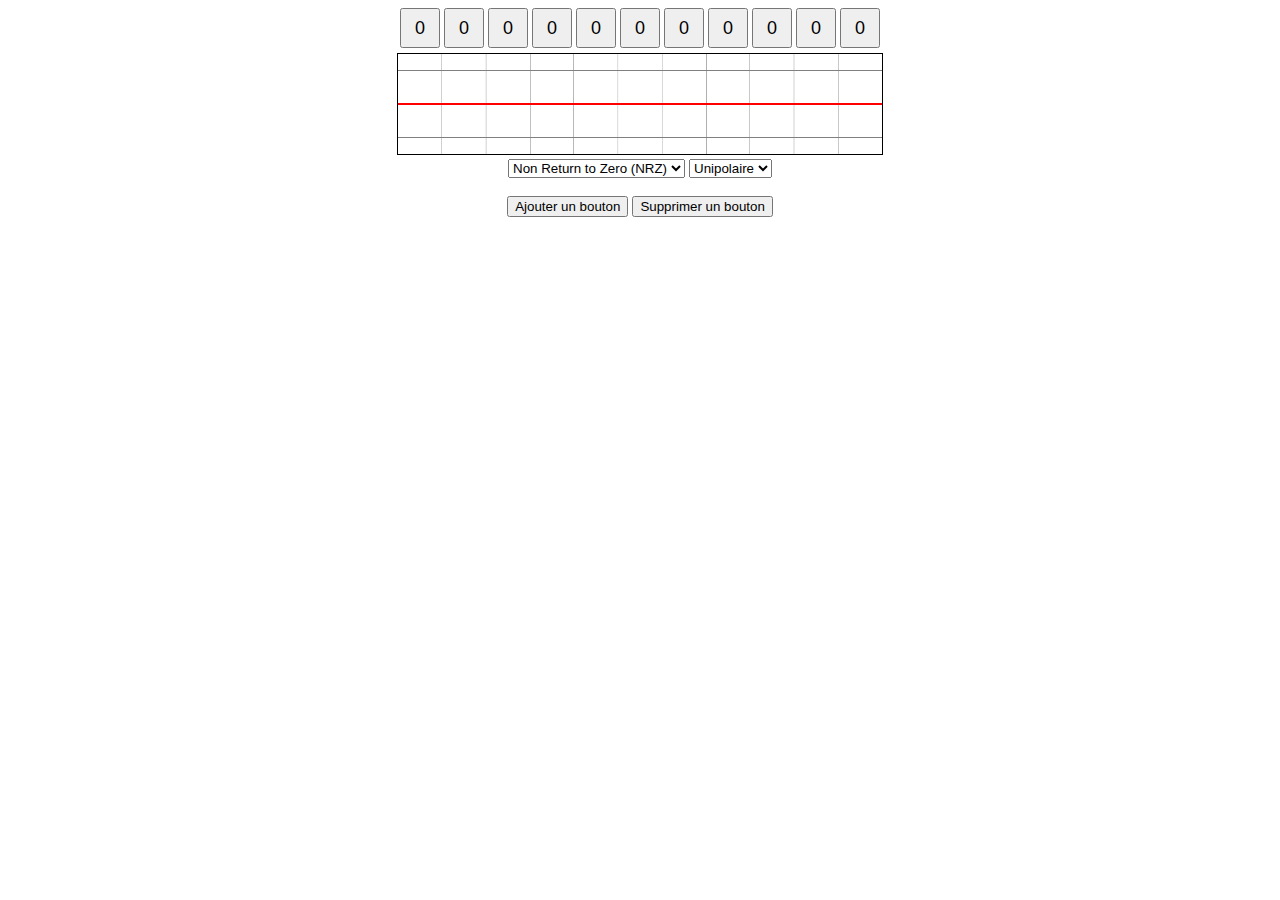
<file: exos/codage.html>
<!DOCTYPE html>
<html>
<head>
  <style>
	#canvas{
		border: 1px solid black;
		margin-top: 5px;
	}
	.buttonBinary{
		height:40px;
		width: 40px;
		font-size: large;
		margin-left: 2px;
		margin-right: 2px;
		display: inline-block;
	}
	#binaire{
		font-size: 0;
	}
  </style>
	<meta charset="UTF-8">
</head>
 <body onload="init();">
<center>


<div id='binaire'>

<button class="buttonBinary" id="button0" onclick="changeValue(0)">0</button>
<button class="buttonBinary"  id="button1" onclick="changeValue(1)">0</button>
<button class="buttonBinary" id="button2" onclick="changeValue(2)">0</button>
<button class="buttonBinary" id="button3" onclick="changeValue(3)">0</button>
<button class="buttonBinary" id="button4" onclick="changeValue(4)">0</button>
<button class="buttonBinary" id="button5" onclick="changeValue(5)">0</button>
<button class="buttonBinary" id="button6" onclick="changeValue(6)">0</button>
<button class="buttonBinary" id="button7" onclick="changeValue(7)">0</button>
<button class="buttonBinary" id="button8" onclick="changeValue(8)">0</button>
<button class="buttonBinary"  id="button9" onclick="changeValue(9)">0</button><button class="buttonBinary" id="button10" onclick="changeValue(10)">0</button></div>

<canvas id="canvas" width="800px" height="100px"></canvas>
<br>
<select id="motif">
    <option value="nrz">Non Return to Zero (NRZ)</option>
    <option value="rz">Return to Zero (RZ)</option>
    <option value="bip">Biphase</option>
</select>
<select id="format">
    <option value="unip">Unipolaire</option>
    <option value="bipo">Bipolaire</option>
    <option value="alte">Alterné</option>
</select>
<br>
<br>
<button id="addButton" onclick="addButton()">Ajouter un bouton</button>
<button id="suprrButton" onclick="suprrButton()">Supprimer un bouton</button>
</center>
</body>
<script type="application/javascript" >

function init(){
    nbButton = Array();
    nombreButton = 10;
    for(var i=0; i<10;i++)
        nbButton.push(document.getElementById("button"+i));
		canvas = document.getElementById("canvas");
   if (canvas.getContext) {

		inCanvas = canvas.getContext('2d');
		YcanvasBase = canvas.height;
		traceCanvas();
   }
   	for (let item of document.getElementsByClassName('buttonBinary')) {
		item.addEventListener("click",  traceCanvas );
	}
}

function traceCanvas(){
		document.getElementById("canvas").style.width = (nombreButton+1) * 44 + 'px';
		document.getElementById("canvas").style.height = YcanvasBase + 'px';
		Yzero = canvas.height/2;
		Xzero = canvas.width/2;
		inCanvas.clearRect(0, 0, canvas.width, canvas.height);
		motif = document.getElementById('motif').selectedOptions[0].value;
		format = document.getElementById('format').selectedOptions[0].value;
		grille();
		trace();
}
function trace(){
inCanvas.strokeStyle = 'red';
inCanvas.lineWidth = 2;
inCanvas.beginPath();
inCanvas.moveTo(-1, Yzero);
var compteur = 0;
var compteurUn = 0;
	if(motif === "nrz"){
		if(format === "unip"){
			for (let item of document.getElementsByClassName('buttonBinary')) {
					compteur ++;
				if(item.innerHTML === "0"){
					inCanvas.lineTo((Xcase*(compteur-1)), Yzero);
					inCanvas.lineTo((Xcase*compteur), Yzero);

				}else{
					inCanvas.lineTo((Xcase*(compteur-1)), Yzero-(2*Ycase));
					inCanvas.lineTo((Xcase*compteur), Yzero-(2*Ycase));
				}
			}

		}else if(format === "bipo"){
			for (let item of document.getElementsByClassName('buttonBinary')) {
					compteur ++;
				if(item.innerHTML === "0"){
					inCanvas.lineTo((Xcase*(compteur-1)), Yzero+(2*Ycase));
					inCanvas.lineTo((Xcase*compteur), Yzero+(2*Ycase));

				}else{
					inCanvas.lineTo((Xcase*(compteur-1)), Yzero-(2*Ycase));
					inCanvas.lineTo((Xcase*compteur), Yzero-(2*Ycase));
				}
			}
		
		}else if(format === "alte"){
			for (let item of document.getElementsByClassName('buttonBinary')) {
					compteur ++;
				if(item.innerHTML === "0"){
					inCanvas.lineTo((Xcase*(compteur-1)), Yzero);
					inCanvas.lineTo((Xcase*compteur), Yzero);

				}else{
					compteurUn++;
					if(compteurUn%2 == 0){
						inCanvas.lineTo((Xcase*(compteur-1)), Yzero+(2*Ycase));
						inCanvas.lineTo((Xcase*compteur), Yzero+(2*Ycase));
					}else{
						inCanvas.lineTo((Xcase*(compteur-1)), Yzero-(2*Ycase));
						inCanvas.lineTo((Xcase*compteur), Yzero-(2*Ycase));
					}
				}
			}
		
		}
		
	}else if(motif === "rz" ){
		if(format === "unip"){
			for (let item of document.getElementsByClassName('buttonBinary')) {
					compteur ++;
				if(item.innerHTML === "0"){
					inCanvas.lineTo((Xcase*(compteur-1)), Yzero);
					inCanvas.lineTo((Xcase*compteur), Yzero);

				}else{
					inCanvas.lineTo((Xcase*(compteur-1)), Yzero-(2*Ycase));
					inCanvas.lineTo((Xcase*(compteur-1)+(Xcase/2)), Yzero-(2*Ycase));
					inCanvas.lineTo((Xcase*(compteur-1)+(Xcase/2)), Yzero);
					inCanvas.lineTo((Xcase*compteur), Yzero);
				}
			}

		}else if(format === "bipo"){
			for (let item of document.getElementsByClassName('buttonBinary')) {
					compteur ++;
				if(item.innerHTML === "0"){
					inCanvas.lineTo((Xcase*(compteur-1)), Yzero+(2*Ycase));
					inCanvas.lineTo((Xcase*(compteur-1)+(Xcase/2)), Yzero+(2*Ycase));
					inCanvas.lineTo((Xcase*(compteur-1)+(Xcase/2)), Yzero);
					inCanvas.lineTo((Xcase*compteur), Yzero);

				}else{
					inCanvas.lineTo((Xcase*(compteur-1)), Yzero-(2*Ycase));
					inCanvas.lineTo((Xcase*(compteur-1)+(Xcase/2)), Yzero-(2*Ycase));
					inCanvas.lineTo((Xcase*(compteur-1)+(Xcase/2)), Yzero);
					inCanvas.lineTo((Xcase*compteur), Yzero);
				}
			}
		
		}else if(format === "alte"){
			for (let item of document.getElementsByClassName('buttonBinary')) {
					compteur ++;
				if(item.innerHTML === "0"){
					inCanvas.lineTo((Xcase*(compteur-1)), Yzero);
					inCanvas.lineTo((Xcase*compteur), Yzero);

				}else{
					compteurUn++;
					if(compteurUn%2 == 0){
						inCanvas.lineTo((Xcase*(compteur-1)), Yzero+(2*Ycase));
					inCanvas.lineTo((Xcase*(compteur-1)+(Xcase/2)), Yzero+(2*Ycase));
					inCanvas.lineTo((Xcase*(compteur-1)+(Xcase/2)), Yzero);
					inCanvas.lineTo((Xcase*compteur), Yzero);
					}else{
						inCanvas.lineTo((Xcase*(compteur-1)), Yzero-(2*Ycase));
						inCanvas.lineTo((Xcase*(compteur-1)+(Xcase/2)), Yzero-(2*Ycase));
						inCanvas.lineTo((Xcase*(compteur-1)+(Xcase/2)), Yzero);
						inCanvas.lineTo((Xcase*compteur), Yzero);
					}
				}
			}
		
		}
		
	}else if(motif === "bip" ){
		if(format === "unip"){
			for (let item of document.getElementsByClassName('buttonBinary')) {
					compteur ++;
				if(item.innerHTML === "0"){
					inCanvas.lineTo((Xcase*(compteur-1)), Yzero);
					inCanvas.lineTo((Xcase*compteur), Yzero);

				}else{
					inCanvas.lineTo((Xcase*(compteur-1)), Yzero-(2*Ycase));
					inCanvas.lineTo((Xcase*(compteur-1)+(Xcase/2)), Yzero-(2*Ycase));
					inCanvas.lineTo((Xcase*(compteur-1)+(Xcase/2)), Yzero+(2*Ycase));
					inCanvas.lineTo((Xcase*(compteur)), Yzero+(2*Ycase));
					inCanvas.lineTo((Xcase*compteur), Yzero);
				}
			}

		}else if(format === "bipo"){
			for (let item of document.getElementsByClassName('buttonBinary')) {
					compteur ++;
				if(item.innerHTML === "0"){
					inCanvas.lineTo((Xcase*(compteur-1)), Yzero+(2*Ycase));
					inCanvas.lineTo((Xcase*(compteur-1)+(Xcase/2)), Yzero+(2*Ycase));
					inCanvas.lineTo((Xcase*(compteur-1)+(Xcase/2)), Yzero-(2*Ycase));
					inCanvas.lineTo((Xcase*(compteur)), Yzero-(2*Ycase));

				}else{
					inCanvas.lineTo((Xcase*(compteur-1)), Yzero-(2*Ycase));
					inCanvas.lineTo((Xcase*(compteur-1)+(Xcase/2)), Yzero-(2*Ycase));
					inCanvas.lineTo((Xcase*(compteur-1)+(Xcase/2)), Yzero+(2*Ycase));
					inCanvas.lineTo((Xcase*(compteur)), Yzero+(2*Ycase));
				}
			}
		
		}else if(format === "alte"){
			for (let item of document.getElementsByClassName('buttonBinary')) {
					compteur ++;
				if(item.innerHTML === "0"){
					inCanvas.lineTo((Xcase*(compteur-1)), Yzero);
					inCanvas.lineTo((Xcase*compteur), Yzero);

				}else{
					compteurUn++;
					if(compteurUn%2 == 0){
						inCanvas.lineTo((Xcase*(compteur-1)), Yzero+(2*Ycase));
						inCanvas.lineTo((Xcase*(compteur-1)+(Xcase/2)), Yzero+(2*Ycase));
						inCanvas.lineTo((Xcase*(compteur-1)+(Xcase/2)), Yzero-(2*Ycase));
						inCanvas.lineTo((Xcase*(compteur)), Yzero-(2*Ycase));
					}else{
						inCanvas.lineTo((Xcase*(compteur-1)), Yzero-(2*Ycase));
					inCanvas.lineTo((Xcase*(compteur-1)+(Xcase/2)), Yzero-(2*Ycase));
					inCanvas.lineTo((Xcase*(compteur-1)+(Xcase/2)), Yzero+(2*Ycase));
					inCanvas.lineTo((Xcase*(compteur)), Yzero+(2*Ycase));
					}
				}
			}
		
		}
	}
	inCanvas.stroke();
}
function grille(){
		inCanvas.fillStyle = 'grey';
		Ycase = canvas.height/6;
		Xcase = canvas.width/(nombreButton+1);
		var compteur = 0;
		for(var i = 0; i < (canvas.height); i += Ycase){
			compteur++;
			if(i== Ycase || i== 3*Ycase || i== 5*Ycase){
				inCanvas.fillRect(0, Math.floor(i), canvas.width, 1);
			}
		}
		for(var f = 0; f < (canvas.width-(Xcase/2)); f += Xcase){
			if(f != 0){
				inCanvas.fillRect(Math.floor(f), 0, 1, canvas.height);
			}
		}
}


function addButton(){
	if(nombreButton < 20 ){
		nombreButton++;
		document.getElementById('binaire').insertAdjacentHTML('beforeend', '<button  class="buttonBinary" id="button'+nombreButton+'" onclick="changeValue('+nombreButton+')">0</button>');
	}
	for (let item of document.getElementsByClassName('buttonBinary')) {
		item.addEventListener("click",  traceCanvas );
	}
	traceCanvas();
}
function suprrButton(){
	if(nombreButton >= 11 ){
		document.getElementById('button'+nombreButton).remove();
		nombreButton--;
	}
	traceCanvas();
}

function changeValue(valeur){
    if(parseInt(document.getElementById('button'+ valeur).innerHTML,10) == 0)
        document.getElementById('button'+ valeur).innerHTML = 1;
    else
        document.getElementById('button'+ valeur).innerHTML = 0;
}
document.getElementById('motif').addEventListener("input",  traceCanvas );
document.getElementById('format').addEventListener("input",  traceCanvas );
</script>
<html>
</file>
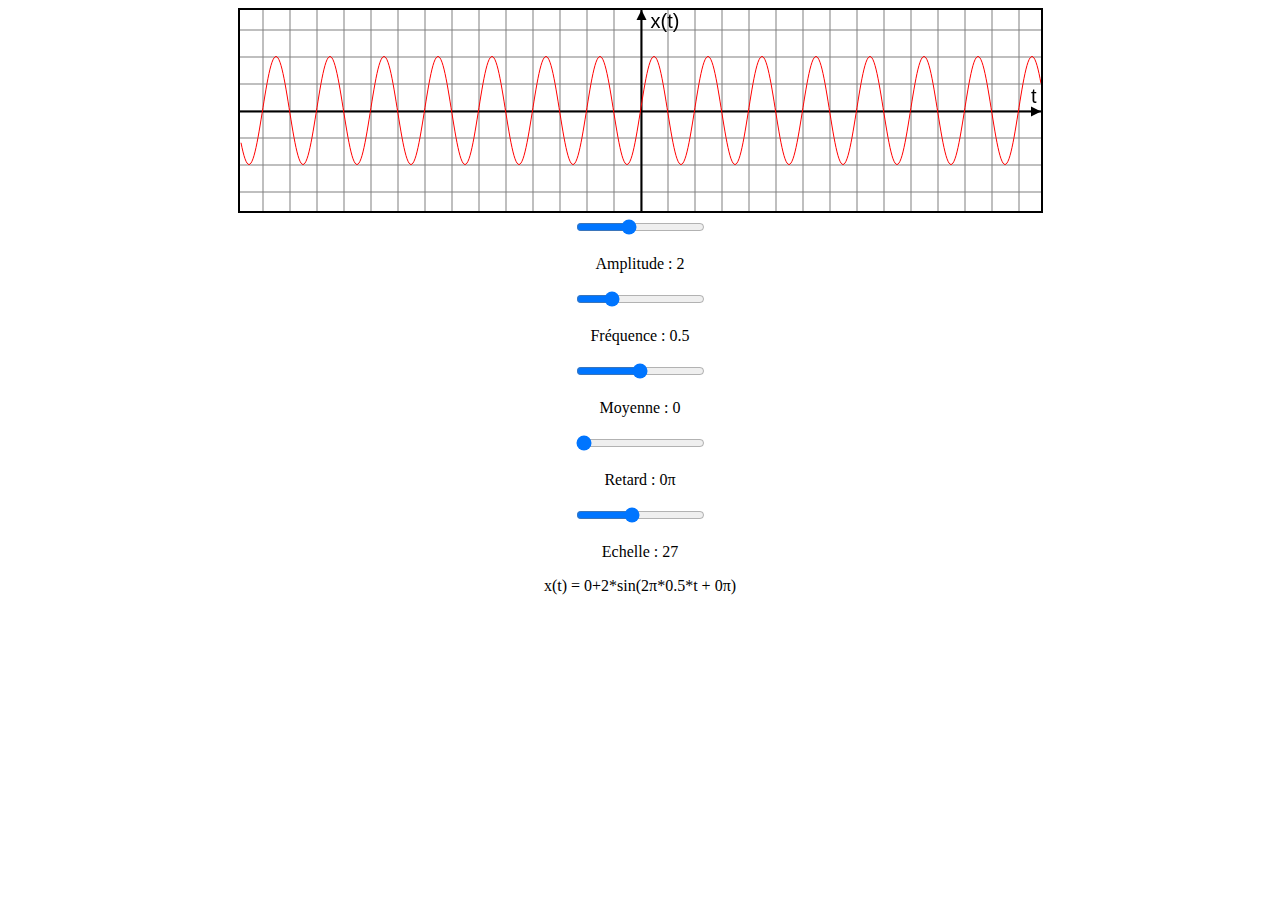
<file: exos/page.html>
<!DOCTYPE html>
<html>
 <head>
  <meta charset="utf-8"/>
  <style>
	#canvas{
		border: 2px solid black;
	
	}
  </style>
   <meta charset="UTF-8">
 </head>
 <body onload="init();">
 <center>
   <canvas id="canvas" width="801" height="201"></canvas>

   <br>
     <input type="range" id="ampli" min="0" max="5" value="2" step="0.5">
	 <p id="textAmpli">Amplitude : 2</p>
	 <input type="range" id="freq" min="0" max="2" value="0.5" step="0.1">
	 <p id="textFreq">Fréquence : 0.5</p>
	 <input type="range" id="moy" min="-5" max="5" value="0" step="0.5">
	 <p id="textMoy">Moyenne : 0</p>
	 <input type="range" id="ret" min="0" max="2" value="0" step="0.1">
	 <p id="textRet">Retard : 0π</p>
	 <input type="range" id="ech" min="10" max="50" value="27" step="1">
	 <p id="textEch">Echelle : 27</p>
	 <p id="formule"></p>
 </center>
 </body>
   <script type="application/javascript">
   //Copyright n4n5
    function init() {
		var canvas = document.getElementById("canvas");
		if (canvas.getContext) {
				inCanvas = canvas.getContext('2d');
				ampli = document.getElementById("ampli").value;
				freq = document.getElementById("freq").value;
				moy = document.getElementById("moy").value;
				ret = document.getElementById("ret").value;
				Tcase = parseInt(document.getElementById("ech").value, 10);
				Xzero = canvas.width/2;
				Yzero = canvas.height/2;
				if( (Math.floor(canvas.height/Tcase) % 2) == 0 )
					Ycase = (canvas.height - (Math.floor(canvas.height/Tcase)*Tcase))/2;
				else
					Ycase = ((canvas.height - ((Math.floor(canvas.height/Tcase)-1)*Tcase))/2);
				
				
				if( (Math.floor(canvas.width/Tcase) % 2) == 0 )
					Xcase = (canvas.width - (Math.floor(canvas.width/Tcase)*Tcase))/2;
				else
					Xcase = ((canvas.width - ((Math.floor(canvas.width/Tcase)-1)*Tcase))/2);
				TraceCanvas();
		}
    }
	
	function TraceCanvas(){
		grille();
		trace();
		formule();
	}
	function grille(){ 

		
		inCanvas.fillStyle = 'grey';
		for(var i=(0+Ycase);i<canvas.width; i += Tcase)
		{
			inCanvas.fillRect(0, i, canvas.width, 1);
			
		}
		
		for(var i=(0+Xcase);i<canvas.width; i += Tcase)
		{
			inCanvas.fillRect(i, 0, 1, canvas.height);
		}
		inCanvas.fillStyle = 'black';
		inCanvas.fillRect(Xzero, 0, 2, canvas.height);
		inCanvas.fillRect(0, Yzero, canvas.width, 2);
		inCanvas.font = "15pt Arial";
		inCanvas.fillText("x(t)", Xzero+10, 18);
		inCanvas.fillText("t", canvas.width-10,Yzero-8);
		
		    inCanvas.fillStyle = 'black';
			inCanvas.beginPath();
			inCanvas.moveTo(Xzero+1, 0);
			inCanvas.lineTo(Xzero+5+1, 10);
			inCanvas.lineTo(Xzero-5+1, 10);
			inCanvas.lineTo(Xzero+1, 0);
			inCanvas.fill();
			
			inCanvas.fillStyle = 'black';
			inCanvas.beginPath();
			inCanvas.moveTo(canvas.width, Yzero+1);
			inCanvas.lineTo(canvas.width-10, Yzero-5+1);
			inCanvas.lineTo(canvas.width-10, Yzero+5+1);
			inCanvas.lineTo(canvas.width, Yzero+1);
			inCanvas.fill();

	}
	
	function trace(){
		inCanvas.moveTo(0, 100);
		inCanvas.strokeStyle = 'red';
		inCanvas.beginPath();
		for(var i=0;i<canvas.width; i ++)
		{
			inCanvas.lineTo(i+1, Yzero - Math.sin(2*Math.PI*(((i+1-Xzero)/(Tcase/2*10)))*(freq*5)+(ret*Math.PI))*(ampli*Tcase) - (moy*Tcase)) ;
		}
		inCanvas.stroke();
	}

	function ampliChange(){
		inCanvas.clearRect(0, 0, canvas.width, canvas.height);
		ampli = document.getElementById("ampli").value;
		document.getElementById("textAmpli").innerHTML = "Amplitude : " + ampli;
		TraceCanvas();
		}
	
	function freqChange(){
		inCanvas.clearRect(0, 0, canvas.width, canvas.height);
		freq = document.getElementById("freq").value;
		document.getElementById("textFreq").innerHTML = "Fréquence : " + freq;
		TraceCanvas();
	}
	
	function moyChange(){
		inCanvas.clearRect(0, 0, canvas.width, canvas.height);
		moy = document.getElementById("moy").value;
		document.getElementById("textMoy").innerHTML = "Moyenne : " + moy;
		TraceCanvas();
	}
	function retChange(){
		inCanvas.clearRect(0, 0, canvas.width, canvas.height);
		ret = document.getElementById("ret").value;
		document.getElementById("textRet").innerHTML = "Retard : " + ret+"π";
		TraceCanvas();
	}
	function echChange(){
		Tcase = parseInt(document.getElementById("ech").value, 10);
		if( (Math.floor(canvas.height/Tcase) % 2) == 0 )
			Ycase = (canvas.height - (Math.floor(canvas.height/Tcase)*Tcase))/2;
		else
			Ycase = ((canvas.height - ((Math.floor(canvas.height/Tcase)-1)*Tcase))/2);
		
		
		if( (Math.floor(canvas.width/Tcase) % 2) == 0 )
			Xcase = (canvas.width - (Math.floor(canvas.width/Tcase)*Tcase))/2;
		else
			Xcase = ((canvas.width - ((Math.floor(canvas.width/Tcase)-1)*Tcase))/2);

		inCanvas.clearRect(0, 0, canvas.width, canvas.height);

		//Xzero = Math.round(canvas.width/Tcase/2)*Tcase;
		//Yzero = Math.round(canvas.height/Tcase/2)*Tcase;
		document.getElementById("textEch").innerHTML = "Echelle : " + Tcase;
		TraceCanvas();
	}
	function formule(){
		document.getElementById("formule").innerHTML = "x(t) = "+ moy +"+"+ ampli + "*sin(2π*"+freq+"*t + "+ret+"π)";
	
	}
	document.getElementById("ampli").addEventListener("input",  function() {ampliChange();});
	document.getElementById("freq").addEventListener("input",  function() {freqChange();});
	document.getElementById("moy").addEventListener("input",  function() {moyChange();});
	document.getElementById("ret").addEventListener("input",  function() {retChange();});
	document.getElementById("ech").addEventListener("input",  function() {echChange();});
	//Copyright n4n5
  </script>
</html>
</file>
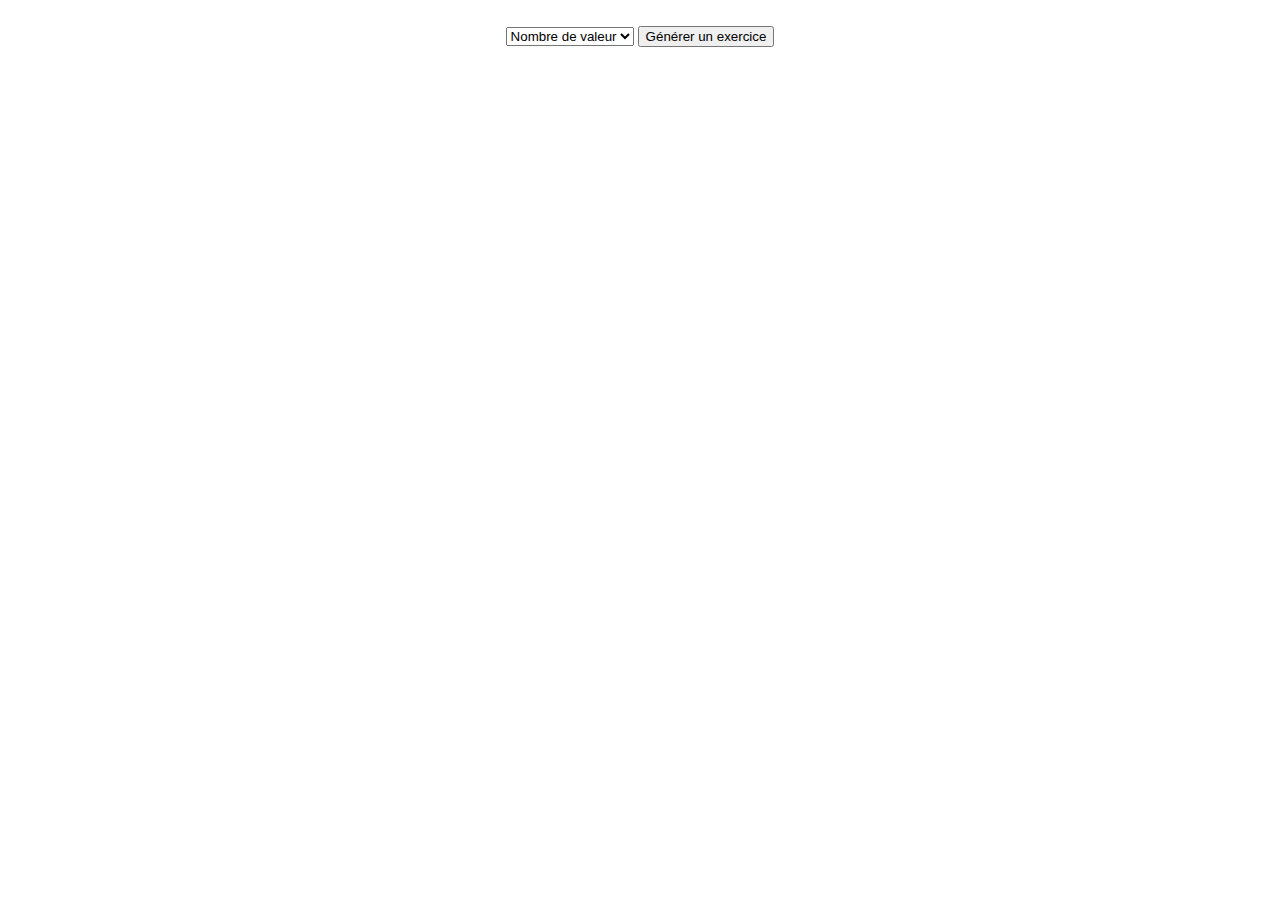
<file: exos/train.html>
<!DOCTYPE html>
<html>
<head>
  <style>
	canvas{
		border: 1px solid black;
		margin-top: 5px;
	}
	.buttonBinary{
		height:40px;
		width: 40px;
		font-size: large;
		margin-left: 2px;
		margin-right: 2px;
		display: inline-block;
	}
	.binary{
		color: black;
		text-align: center;
		align-items: flex-start;
		background-color: #EFEFEF;
		box-sizing: border-box;
		margin: 0em;
		font: 400 13.3333px Arial;
		padding: 9px 6px 1px 6px;
		border: 0.5px solid #767676;
		height: 40px;
		width: 40px;
		font-size: large;
		margin-left: 2px;
		margin-right: 2px;
		display: inline-block;
		border-radius: 1px;
	}
	#binaire{
		font-size: 0;
	}
	#instruc{
		
		
	}
  </style>
   <meta charset="UTF-8">
</head>
 <body onload="init();">
<center>


<div id='binaire'>
</div>

<canvas id="canvas" width="800px" height="100px"></canvas>
<br>
<p id="instruc">Tracez un signal</p>
<div id="solution">
	<p id="textSolution"><p>
	<canvas id="verifCanvas" width="800px" height="100px"></canvas>
</div>
<div id="buttonGen">
	<select id="valeur">
		<option value="none">Nombre de valeur</option>
		<option value="5">5</option>
		<option value="6">6</option>
		<option value="7">7</option>
		<option value="8">8</option>
		<option value="9">9</option>
		<option value="10">10</option>
		<option value="11">11</option>
		<option value="12">12</option>
		<option value="13">13</option>
		<option value="14">14</option>
		<option value="15">15</option>
		<option value="16">16</option>
		<option value="17">17</option>
		<option value="18">18</option>
		<option value="19">19</option>
		<option value="20">20</option>
	</select>
	<button id="addButton" onclick="generate()">Générer un exercice</button>
</div>
<div id="buttonVerif">
	<button id="addButton" onclick="verif()">Vérifier</button>
</div>

</center>
</body>
<script type="application/javascript" >

function init(){
	canvas = document.getElementById("canvas");
	verifCanvas = document.getElementById("verifCanvas");
	binaire =  document.getElementById("binaire");
	instruc = document.getElementById('instruc');
	canvas.style.display = "none";
	binaire.style.display = "none";
	instruc.style.display = "none";
	document.getElementById("solution").style.display = "none";
	document.getElementById('buttonVerif').style.display = "none";
	if(canvas.getContext) {
		inCanvas = canvas.getContext('2d');
		YcanvasBase = canvas.height;
		
	}
}

function generate(){
		document.getElementById('solution').style.display = "none";
	if(document.getElementById('valeur').selectedOptions[0].value != "none"){
			binaire.innerHTML = "";
			instruc.innerHTML = "Tracez un signal";
			nombreButton = parseInt(document.getElementById('valeur').selectedOptions[0].value, 10);
			for(var t = 0; t < nombreButton;t++){
				value = Math.floor(Math.random() * Math.floor(2) );
				document.getElementById('binaire').insertAdjacentHTML('beforeend', '<p class="binary" id="button'+ t +'">'+ value +'</p>');
			}
			canvas.style.width = nombreButton * 44 + 'px';
			canvas.width = nombreButton * 44;
			canvas.style.height = YcanvasBase + 'px';
			canvas.height = YcanvasBase;
			verifCanvas.style.width = nombreButton * 44 + 'px';
			verifCanvas.width = nombreButton * 44;
			verifCanvas.style.height = YcanvasBase + 'px';
			verifCanvas.height = YcanvasBase;
			Yzero = canvas.height/2;
			Xzero = canvas.width/2;
			inCanvas.clearRect(0, 0, canvas.width, canvas.height);

			valeurMotif = Math.floor(Math.random() * Math.floor(3) );
			valeurFormat = Math.floor(Math.random() * Math.floor(3) );
			switch(valeurMotif){
				case 0: instruc.innerHTML += ' Non Return to Zero (NRZ)';motif = 'nrz';break;
				case 1: instruc.innerHTML += ' Return to Zero (RZ)';motif = 'rz';break;
				case 2: instruc.innerHTML += ' Biphase';motif = 'bip';break;
				default: alert('erreur');
			}
			switch(valeurFormat){
				case 0: instruc.innerHTML += ' Unipolaire';format = 'unip';break;
				case 1: instruc.innerHTML += ' Bipolaire';format = 'bipo';break;
				case 2: instruc.innerHTML += ' Alterné';format = 'alte';break;
				default: alert('erreur');
			}
			canvas.style.display = "block";
			binaire.style.display = "inline";
			instruc.style.display = "block";
			document.getElementById('buttonGen').style.display = "none";
			document.getElementById('buttonVerif').style.display = "block";
			grille();
			inCanvas.beginPath();
			inCanvas.moveTo(0, Yzero);
			coord = [];
			oldX = 0;
			canvas.addEventListener("mousemove", traceUser);


	}else{
		alert('Veuillez selectionner une valeur');
	}



}

function traceUser() {
	if(event.buttons == 1){
		if(event.offsetX > oldX){
			inCanvas.lineTo(event.offsetX, event.offsetY);
			//document.getElementById('instruc').innerHTML = event.offsetX+','+ event.offsetY;
			oldX = event.offsetX;
			coord.push([event.offsetX, event.offsetY]);
			inCanvas.stroke();
		}else{
			inCanvas.stroke();
			inCanvas.clearRect(0, 0, verifCanvas.width, verifCanvas.height);
			grille();
			while(coord[(coord.length-1)][0] > event.offsetX){
				coord.pop();
			}
			oldX = coord[(coord.length-1)][0];
			inCanvas.beginPath();
			inCanvas.moveTo(0, Yzero);
			if(event.offsetX > coord[0][0]){

			
			coord.forEach(function(item, index, array) {
								
								inCanvas.lineTo(item[0], item[1]);
								inCanvas.stroke();
						});
			}else{
				alert('ici');
				oldX = 0;
				coord.forEach(function(item, index, array){coord.pop();});
				alert(coord);
			}
			

		}
	}
}

function verif(){
	canvas.removeEventListener("mousemove", traceUser);
	document.getElementById('buttonVerif').style.display = "none";
	document.getElementById('solution').style.display = "block";
	inCanvas = verifCanvas.getContext('2d');
	inCanvas.clearRect(0, 0, verifCanvas.width, verifCanvas.height);
	mettreTableau();
	grille();
	trace();
	inCanvas = canvas.getContext('2d');
	document.getElementById('buttonGen').style.display = "block";
	document.getElementById('textSolution').innerHTML = verifier+"";
}

function mettreTableau(){
	lastTab = [];
	var count = 0;
	var oldCount = 0;
	var oldCount2 = 0;
	var total = 0;
	for(var o=1;o<(nombreButton*2+1);o++){
		total = 0;
		var moyenne = 0;

		while(coord[count][0] <= ((Xcase/2)*o)){
				//console.log('coord['+count+'][0]= '+ coord[count][0]);
				
				//console.log(count);
				if(count < (coord.length-1) && count >= oldCount){
				//console.log('coord['+count+'][1]= '+ coord[count][1]);
				total += coord[count][1];
				}else{
					break;
				}
				count++;
		}
		oldCount2 = count;
		console.log(count, oldCount);
		count = count - oldCount;
		console.log(count);
		moyenne = total/count;
		oldCount = oldCount2;
		count = oldCount2;
		lastTab.push(moyenne);
	}
}

function environ(valeur1, valeur2){
	if(valeur1 == valeur2 || ( valeur1 < (valeur2+valeur2/4) && valeur1 > (valeur2-valeur2/4) ) ){
		return true;
	}else{
		return false;
	}
}


function trace(){
	verifier = true;
	Yzero = canvas.height/2;
	Xzero = canvas.width/2;
	inCanvas.strokeStyle = 'red';
	if(nombreButton <= 10)
		inCanvas.lineWidth = 3;
	else
		inCanvas.lineWidth = 2;
	inCanvas.beginPath();
	inCanvas.moveTo(-1, Yzero);
	var compteur = 0;
	var compteurUn = 0;
		if(motif === "nrz"){
			if(format === "unip"){
				for (let item of document.getElementsByClassName('binary')) {
						compteur ++;
					if(item.innerHTML === "0"){
						inCanvas.lineTo((Xcase*(compteur-1)), Yzero);
						if(verifier == true){if( !environ(((lastTab[compteur]+lastTab[compteur+1])/2),Yzero)){verifier = false;}}
						inCanvas.lineTo((Xcase*compteur), Yzero);

					}else{
						inCanvas.lineTo((Xcase*(compteur-1)), Yzero-(2*Ycase));
						if(verifier == true){if( !environ(((lastTab[compteur]+lastTab[compteur+1])/2),Yzero-(2*Ycase))){verifier = false;}}
						inCanvas.lineTo((Xcase*compteur), Yzero-(2*Ycase));
					}
				}

			}else if(format === "bipo"){
				for (let item of document.getElementsByClassName('binary')) {
						compteur ++;
					if(item.innerHTML === "0"){
						inCanvas.lineTo((Xcase*(compteur-1)), Yzero+(2*Ycase));
						if(verifier == true){if( !environ(((lastTab[compteur]+lastTab[compteur+1])/2),Yzero+(2*Ycase))){verifier = false;}}
						inCanvas.lineTo((Xcase*compteur), Yzero+(2*Ycase));

					}else{
						inCanvas.lineTo((Xcase*(compteur-1)), Yzero-(2*Ycase));7
						if(verifier == true){if( !environ(((lastTab[compteur]+lastTab[compteur+1])/2),Yzero-(2*Ycase))){verifier = false;}}
						inCanvas.lineTo((Xcase*compteur), Yzero-(2*Ycase));
					}
				}
			
			}else if(format === "alte"){
				for (let item of document.getElementsByClassName('binary')) {
						compteur ++;
					if(item.innerHTML === "0"){
						inCanvas.lineTo((Xcase*(compteur-1)), Yzero);
						if(verifier == true){if( !environ(((lastTab[compteur]+lastTab[compteur+1])/2),Yzero-(2*Ycase))){verifier = false;}}
						inCanvas.lineTo((Xcase*compteur), Yzero);

					}else{
						compteurUn++;
						if(compteurUn%2 == 0){
							inCanvas.lineTo((Xcase*(compteur-1)), Yzero+(2*Ycase));
							if(verifier == true){if( !environ(((lastTab[compteur]+lastTab[compteur+1])/2),Yzero+(2*Ycase))){verifier = false;}}
							inCanvas.lineTo((Xcase*compteur), Yzero+(2*Ycase));
						}else{
							inCanvas.lineTo((Xcase*(compteur-1)), Yzero-(2*Ycase));
							if(verifier == true){if( !environ(((lastTab[compteur]+lastTab[compteur+1])/2),Yzero-(2*Ycase))){verifier = false;}}
							inCanvas.lineTo((Xcase*compteur), Yzero-(2*Ycase));
						}
					}
				}
			
			}
			
		}else if(motif === "rz" ){
			if(format === "unip"){
				for (let item of document.getElementsByClassName('binary')) {
						compteur ++;
					if(item.innerHTML === "0"){
						inCanvas.lineTo((Xcase*(compteur-1)), Yzero);
						if(verifier == true){if( !environ(((lastTab[compteur]+lastTab[compteur+1])/2),Yzero)){verifier = false;}}
						inCanvas.lineTo((Xcase*compteur), Yzero);

					}else{
						inCanvas.lineTo((Xcase*(compteur-1)), Yzero-(2*Ycase));
						inCanvas.lineTo((Xcase*(compteur-1)+(Xcase/2)), Yzero-(2*Ycase));
						if(verifier == true){if( !environ((lastTab[compteur]),Yzero-(2*Ycase))){verifier = false;}}
						inCanvas.lineTo((Xcase*(compteur-1)+(Xcase/2)), Yzero);
						if(verifier == true){if( !environ((lastTab[compteur+1]),Yzero)){verifier = false;}}
						inCanvas.lineTo((Xcase*compteur), Yzero);
					}
				}

			}else if(format === "bipo"){
				for (let item of document.getElementsByClassName('binary')) {
						compteur ++;
					if(item.innerHTML === "0"){
						inCanvas.lineTo((Xcase*(compteur-1)), Yzero+(2*Ycase));
						inCanvas.lineTo((Xcase*(compteur-1)+(Xcase/2)), Yzero+(2*Ycase));
						if(verifier == true){if( !environ((lastTab[compteur]),Yzero+(2*Ycase))){verifier = false;}}
						inCanvas.lineTo((Xcase*(compteur-1)+(Xcase/2)), Yzero);
						if(verifier == true){if( !environ((lastTab[compteur+1]),Yzero)){verifier = false;}}
						inCanvas.lineTo((Xcase*compteur), Yzero);

					}else{
						inCanvas.lineTo((Xcase*(compteur-1)), Yzero-(2*Ycase));
						inCanvas.lineTo((Xcase*(compteur-1)+(Xcase/2)), Yzero-(2*Ycase));
						if(verifier == true){if( !environ((lastTab[compteur]),Yzero-(2*Ycase))){verifier = false;}}
						inCanvas.lineTo((Xcase*(compteur-1)+(Xcase/2)), Yzero);
						if(verifier == true){if( !environ((lastTab[compteur+1]),Yzero)){verifier = false;}}
						inCanvas.lineTo((Xcase*compteur), Yzero);
					}
				}
			
			}else if(format === "alte"){
				for (let item of document.getElementsByClassName('binary')) {
						compteur ++;
					if(item.innerHTML === "0"){
						inCanvas.lineTo((Xcase*(compteur-1)), Yzero);
						inCanvas.lineTo((Xcase*compteur), Yzero);

					}else{
						compteurUn++;
						if(compteurUn%2 == 0){
							inCanvas.lineTo((Xcase*(compteur-1)), Yzero+(2*Ycase));
						inCanvas.lineTo((Xcase*(compteur-1)+(Xcase/2)), Yzero+(2*Ycase));
						inCanvas.lineTo((Xcase*(compteur-1)+(Xcase/2)), Yzero);
						inCanvas.lineTo((Xcase*compteur), Yzero);
						}else{
							inCanvas.lineTo((Xcase*(compteur-1)), Yzero-(2*Ycase));
							inCanvas.lineTo((Xcase*(compteur-1)+(Xcase/2)), Yzero-(2*Ycase));
							inCanvas.lineTo((Xcase*(compteur-1)+(Xcase/2)), Yzero);
							inCanvas.lineTo((Xcase*compteur), Yzero);
						}
					}
				}
			
			}
			
		}else if(motif === "bip" ){
			if(format === "unip"){
				for (let item of document.getElementsByClassName('binary')) {
						compteur ++;
					if(item.innerHTML === "0"){
						inCanvas.lineTo((Xcase*(compteur-1)), Yzero);
						inCanvas.lineTo((Xcase*compteur), Yzero);

					}else{
						inCanvas.lineTo((Xcase*(compteur-1)), Yzero-(2*Ycase));
						inCanvas.lineTo((Xcase*(compteur-1)+(Xcase/2)), Yzero-(2*Ycase));
						inCanvas.lineTo((Xcase*(compteur-1)+(Xcase/2)), Yzero+(2*Ycase));
						inCanvas.lineTo((Xcase*(compteur)), Yzero+(2*Ycase));
						inCanvas.lineTo((Xcase*compteur), Yzero);
					}
				}

			}else if(format === "bipo"){
				for (let item of document.getElementsByClassName('binary')) {
						compteur ++;
					if(item.innerHTML === "0"){
						inCanvas.lineTo((Xcase*(compteur-1)), Yzero+(2*Ycase));
						inCanvas.lineTo((Xcase*(compteur-1)+(Xcase/2)), Yzero+(2*Ycase));
						inCanvas.lineTo((Xcase*(compteur-1)+(Xcase/2)), Yzero-(2*Ycase));
						inCanvas.lineTo((Xcase*(compteur)), Yzero-(2*Ycase));

					}else{
						inCanvas.lineTo((Xcase*(compteur-1)), Yzero-(2*Ycase));
						inCanvas.lineTo((Xcase*(compteur-1)+(Xcase/2)), Yzero-(2*Ycase));
						inCanvas.lineTo((Xcase*(compteur-1)+(Xcase/2)), Yzero+(2*Ycase));
						inCanvas.lineTo((Xcase*(compteur)), Yzero+(2*Ycase));
					}
				}
			
			}else if(format === "alte"){
				for (let item of document.getElementsByClassName('binary')) {
						compteur ++;
					if(item.innerHTML === "0"){
						inCanvas.lineTo((Xcase*(compteur-1)), Yzero);
						inCanvas.lineTo((Xcase*compteur), Yzero);

					}else{
						compteurUn++;
						if(compteurUn%2 == 0){
							inCanvas.lineTo((Xcase*(compteur-1)), Yzero+(2*Ycase));
							inCanvas.lineTo((Xcase*(compteur-1)+(Xcase/2)), Yzero+(2*Ycase));
							inCanvas.lineTo((Xcase*(compteur-1)+(Xcase/2)), Yzero-(2*Ycase));
							inCanvas.lineTo((Xcase*(compteur)), Yzero-(2*Ycase));
						}else{
							inCanvas.lineTo((Xcase*(compteur-1)), Yzero-(2*Ycase));
							inCanvas.lineTo((Xcase*(compteur-1)+(Xcase/2)), Yzero-(2*Ycase));
							inCanvas.lineTo((Xcase*(compteur-1)+(Xcase/2)), Yzero+(2*Ycase));
							inCanvas.lineTo((Xcase*(compteur)), Yzero+(2*Ycase));
						}
					}
				}
			
			}
		}
		inCanvas.stroke();
}
function grille(){
		inCanvas.fillStyle = 'grey';
		Ycase = canvas.height/6;
		Xcase = canvas.width/nombreButton;
		var compteur = 0;
		for(var i = 0; i < (canvas.height); i += Ycase){
			compteur++;
			if(i== Ycase || i== 3*Ycase || i== 5*Ycase){
				inCanvas.fillRect(0, Math.floor(i), canvas.width, 2);
			}
		}
		for(var f = 0; f < (canvas.width-(Xcase/2)); f += Xcase){
			if(f != 0){
				inCanvas.fillRect(Math.floor(f), 0, 2, canvas.height);
			}
		}
}



</script>
<html>
</file>
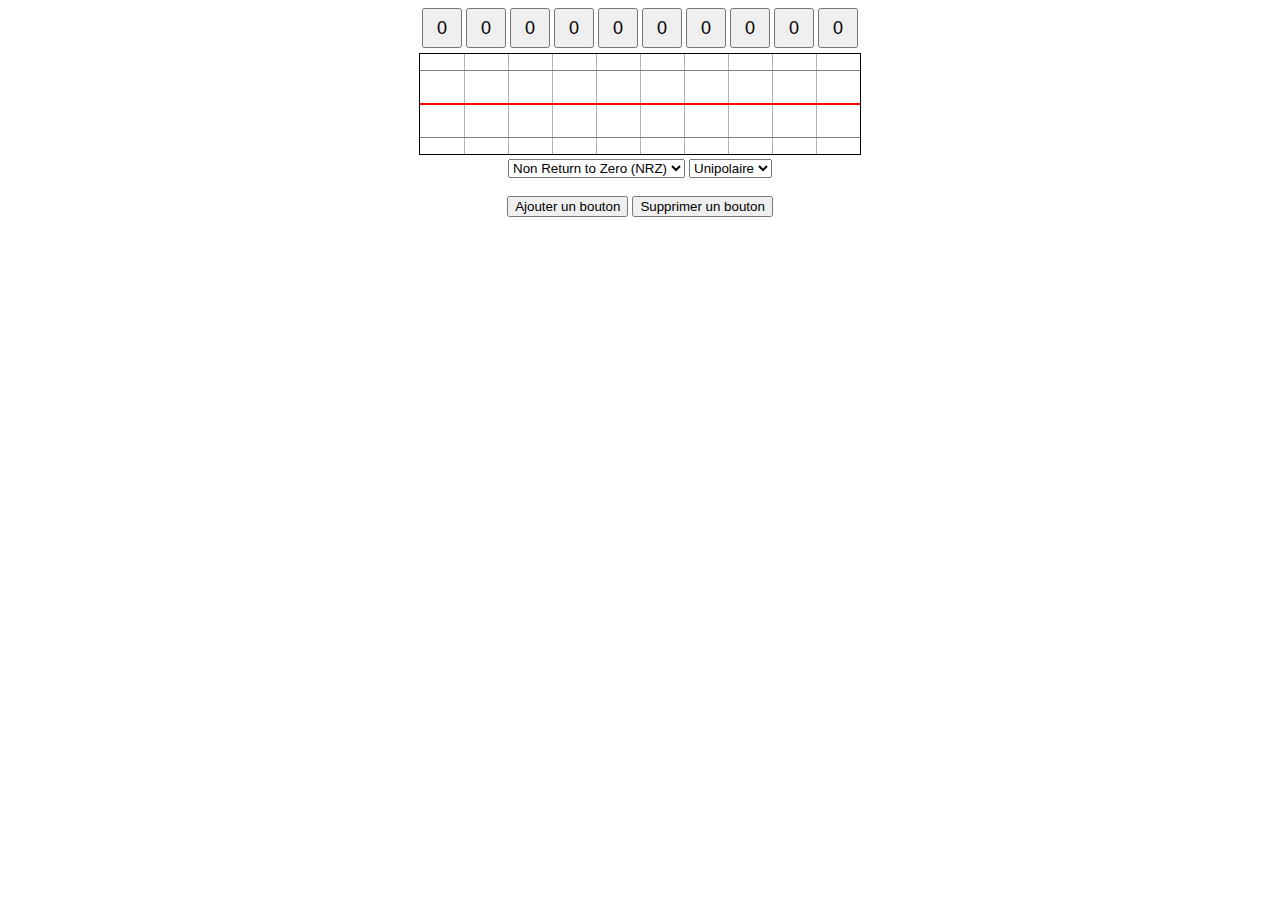
<file: files/codage-canal.html>
<!DOCTYPE html>
<html>
	<head>
		<meta charset="UTF-8">
	</head>
 <body>
	<style>
	#canvas{
		border: 1px solid black;
		margin-top: 5px;
	}
	.buttonBinary{
		height:40px;
		width: 40px;
		font-size: large;
		margin-left: 2px;
		margin-right: 2px;
		display: inline-block;
	}
	#binaire{
		font-size: 0;
	}
	</style>
<div style="text-align: center;">
	<div id='binaire'></div>

	<canvas id="canvas" width="800px" height="100px"></canvas>
	<br>
	<select id="motif">
		<option value="nrz">Non Return to Zero (NRZ)</option>
		<option value="rz">Return to Zero (RZ)</option>
		<option value="bip">Biphase</option>
	</select>
	<select id="format">
		<option value="unip">Unipolaire</option>
		<option value="bipo">Bipolaire</option>
		<option value="alte">Alterné</option>
	</select>
	<br>
	<br>
	<button id="addButton">Ajouter un bouton</button>
	<button id="suprrButton">Supprimer un bouton</button>
</div>

<script type="application/javascript">
function init(){
	document.getElementById('addButton').addEventListener('click', function(){
		addButton();
	}, false);
	document.getElementById('suprrButton').addEventListener('click', function(){
		suprrButton();
	}, false);
	nbButton = document.getElementsByClassName('buttonBinary')
	canvas = document.getElementById("canvas");
	if(canvas.getContext){
			inCanvas = canvas.getContext('2d');
			traceCanvas();
	}
	for(let i=0;i < 10 ;i++){
		addButton();
	}
}

function traceCanvas(){
	document.getElementById("canvas").style.width = nbButton.length * 44 + 'px';
	document.getElementById("canvas").style.height = canvas.height + 'px';
	Yzero = canvas.height/2;
	Xzero = canvas.width/2;
	inCanvas.clearRect(0, 0, canvas.width, canvas.height);
	grille();
	trace();
}
function trace(){
let motif = document.getElementById('motif').selectedOptions[0].value;
let format = document.getElementById('format').selectedOptions[0].value;
inCanvas.strokeStyle = 'red';
inCanvas.lineWidth = 2;
inCanvas.beginPath();
inCanvas.moveTo(-1, Yzero);
var compteur = 0;
var compteurUn = 0;
	if(motif === "nrz"){
		if(format === "unip"){
			for (let item of document.getElementsByClassName('buttonBinary')) {
					compteur ++;
				if(item.innerHTML === "0"){
					inCanvas.lineTo((Xcase*(compteur-1)), Yzero);
					inCanvas.lineTo((Xcase*compteur), Yzero);

				}else{
					inCanvas.lineTo((Xcase*(compteur-1)), Yzero-(2*Ycase));
					inCanvas.lineTo((Xcase*compteur), Yzero-(2*Ycase));
				}
			}

		}else if(format === "bipo"){
			for (let item of document.getElementsByClassName('buttonBinary')) {
					compteur ++;
				if(item.innerHTML === "0"){
					inCanvas.lineTo((Xcase*(compteur-1)), Yzero+(2*Ycase));
					inCanvas.lineTo((Xcase*compteur), Yzero+(2*Ycase));

				}else{
					inCanvas.lineTo((Xcase*(compteur-1)), Yzero-(2*Ycase));
					inCanvas.lineTo((Xcase*compteur), Yzero-(2*Ycase));
				}
			}
		
		}else if(format === "alte"){
			for (let item of document.getElementsByClassName('buttonBinary')) {
					compteur ++;
				if(item.innerHTML === "0"){
					inCanvas.lineTo((Xcase*(compteur-1)), Yzero);
					inCanvas.lineTo((Xcase*compteur), Yzero);

				}else{
					compteurUn++;
					if(compteurUn%2 == 0){
						inCanvas.lineTo((Xcase*(compteur-1)), Yzero+(2*Ycase));
						inCanvas.lineTo((Xcase*compteur), Yzero+(2*Ycase));
					}else{
						inCanvas.lineTo((Xcase*(compteur-1)), Yzero-(2*Ycase));
						inCanvas.lineTo((Xcase*compteur), Yzero-(2*Ycase));
					}
				}
			}
		
		}
		
	}else if(motif === "rz" ){
		if(format === "unip"){
			for (let item of document.getElementsByClassName('buttonBinary')) {
					compteur ++;
				if(item.innerHTML === "0"){
					inCanvas.lineTo((Xcase*(compteur-1)), Yzero);
					inCanvas.lineTo((Xcase*compteur), Yzero);

				}else{
					inCanvas.lineTo((Xcase*(compteur-1)), Yzero-(2*Ycase));
					inCanvas.lineTo((Xcase*(compteur-1)+(Xcase/2)), Yzero-(2*Ycase));
					inCanvas.lineTo((Xcase*(compteur-1)+(Xcase/2)), Yzero);
					inCanvas.lineTo((Xcase*compteur), Yzero);
				}
			}

		}else if(format === "bipo"){
			for (let item of document.getElementsByClassName('buttonBinary')) {
					compteur ++;
				if(item.innerHTML === "0"){
					inCanvas.lineTo((Xcase*(compteur-1)), Yzero+(2*Ycase));
					inCanvas.lineTo((Xcase*(compteur-1)+(Xcase/2)), Yzero+(2*Ycase));
					inCanvas.lineTo((Xcase*(compteur-1)+(Xcase/2)), Yzero);
					inCanvas.lineTo((Xcase*compteur), Yzero);

				}else{
					inCanvas.lineTo((Xcase*(compteur-1)), Yzero-(2*Ycase));
					inCanvas.lineTo((Xcase*(compteur-1)+(Xcase/2)), Yzero-(2*Ycase));
					inCanvas.lineTo((Xcase*(compteur-1)+(Xcase/2)), Yzero);
					inCanvas.lineTo((Xcase*compteur), Yzero);
				}
			}
		
		}else if(format === "alte"){
			for (let item of document.getElementsByClassName('buttonBinary')) {
					compteur ++;
				if(item.innerHTML === "0"){
					inCanvas.lineTo((Xcase*(compteur-1)), Yzero);
					inCanvas.lineTo((Xcase*compteur), Yzero);

				}else{
					compteurUn++;
					if(compteurUn%2 == 0){
						inCanvas.lineTo((Xcase*(compteur-1)), Yzero+(2*Ycase));
					inCanvas.lineTo((Xcase*(compteur-1)+(Xcase/2)), Yzero+(2*Ycase));
					inCanvas.lineTo((Xcase*(compteur-1)+(Xcase/2)), Yzero);
					inCanvas.lineTo((Xcase*compteur), Yzero);
					}else{
						inCanvas.lineTo((Xcase*(compteur-1)), Yzero-(2*Ycase));
						inCanvas.lineTo((Xcase*(compteur-1)+(Xcase/2)), Yzero-(2*Ycase));
						inCanvas.lineTo((Xcase*(compteur-1)+(Xcase/2)), Yzero);
						inCanvas.lineTo((Xcase*compteur), Yzero);
					}
				}
			}
		
		}
		
	}else if(motif === "bip" ){
		if(format === "unip"){
			for (let item of document.getElementsByClassName('buttonBinary')) {
					compteur ++;
				if(item.innerHTML === "0"){
					inCanvas.lineTo((Xcase*(compteur-1)), Yzero);
					inCanvas.lineTo((Xcase*compteur), Yzero);

				}else{
					inCanvas.lineTo((Xcase*(compteur-1)), Yzero-(2*Ycase));
					inCanvas.lineTo((Xcase*(compteur-1)+(Xcase/2)), Yzero-(2*Ycase));
					inCanvas.lineTo((Xcase*(compteur-1)+(Xcase/2)), Yzero+(2*Ycase));
					inCanvas.lineTo((Xcase*(compteur)), Yzero+(2*Ycase));
					inCanvas.lineTo((Xcase*compteur), Yzero);
				}
			}

		}else if(format === "bipo"){
			for (let item of document.getElementsByClassName('buttonBinary')) {
					compteur ++;
				if(item.innerHTML === "0"){
					inCanvas.lineTo((Xcase*(compteur-1)), Yzero+(2*Ycase));
					inCanvas.lineTo((Xcase*(compteur-1)+(Xcase/2)), Yzero+(2*Ycase));
					inCanvas.lineTo((Xcase*(compteur-1)+(Xcase/2)), Yzero-(2*Ycase));
					inCanvas.lineTo((Xcase*(compteur)), Yzero-(2*Ycase));

				}else{
					inCanvas.lineTo((Xcase*(compteur-1)), Yzero-(2*Ycase));
					inCanvas.lineTo((Xcase*(compteur-1)+(Xcase/2)), Yzero-(2*Ycase));
					inCanvas.lineTo((Xcase*(compteur-1)+(Xcase/2)), Yzero+(2*Ycase));
					inCanvas.lineTo((Xcase*(compteur)), Yzero+(2*Ycase));
				}
			}
		
		}else if(format === "alte"){
			for (let item of document.getElementsByClassName('buttonBinary')) {
					compteur ++;
				if(item.innerHTML === "0"){
					inCanvas.lineTo((Xcase*(compteur-1)), Yzero);
					inCanvas.lineTo((Xcase*compteur), Yzero);

				}else{
					compteurUn++;
					if(compteurUn%2 == 0){
						inCanvas.lineTo((Xcase*(compteur-1)), Yzero+(2*Ycase));
						inCanvas.lineTo((Xcase*(compteur-1)+(Xcase/2)), Yzero+(2*Ycase));
						inCanvas.lineTo((Xcase*(compteur-1)+(Xcase/2)), Yzero-(2*Ycase));
						inCanvas.lineTo((Xcase*(compteur)), Yzero-(2*Ycase));
					}else{
						inCanvas.lineTo((Xcase*(compteur-1)), Yzero-(2*Ycase));
					inCanvas.lineTo((Xcase*(compteur-1)+(Xcase/2)), Yzero-(2*Ycase));
					inCanvas.lineTo((Xcase*(compteur-1)+(Xcase/2)), Yzero+(2*Ycase));
					inCanvas.lineTo((Xcase*(compteur)), Yzero+(2*Ycase));
					}
				}
			}
		
		}
	}
	inCanvas.stroke();
}
function grille(){
		inCanvas.fillStyle = 'grey';
		Ycase = canvas.height/6;
		Xcase = canvas.width/nbButton.length;
		var compteur = 0;
		for(var i = 0; i < (canvas.height); i += Ycase){
			compteur++;
			if(i== Ycase || i== 3*Ycase || i== 5*Ycase){
				inCanvas.fillRect(0, Math.floor(i), canvas.width, 1);
			}
		}
		for(var f = 0; f < (canvas.width-(Xcase/2)); f += Xcase){
			if(f != 0){
				inCanvas.fillRect(Math.floor(f), 0, 1, canvas.height);
			}
		}
}


function addButton(){
	let button = document.createElement('button');
	button.className = 'buttonBinary';
	button.id = 'button-' + (nbButton.length+1);
	button.innerHTML = '0';
	document.getElementById('binaire').append(button);
	button.addEventListener('click', function(){
		let numero = parseInt(this.id.split('-')[1], 10);
		changeValue(numero);
		traceCanvas();
	}, false);
	traceCanvas();
}

function suprrButton(){
	if(nbButton.length >= 11 ){
		document.getElementById('button-'+nbButton.length).remove();
	}
	traceCanvas();
}

function changeValue(valeur){
	let buttonActual = document.getElementById('button-'+ valeur)
    if(buttonActual.innerHTML == "0"){
        buttonActual.innerHTML = "1";
	}else{
    	buttonActual.innerHTML = "0";
	}
}

document.getElementById('motif').addEventListener("input",  traceCanvas, false );
document.getElementById('format').addEventListener("input",  traceCanvas, false );
init();
</script>
</body>
<html>
</file>
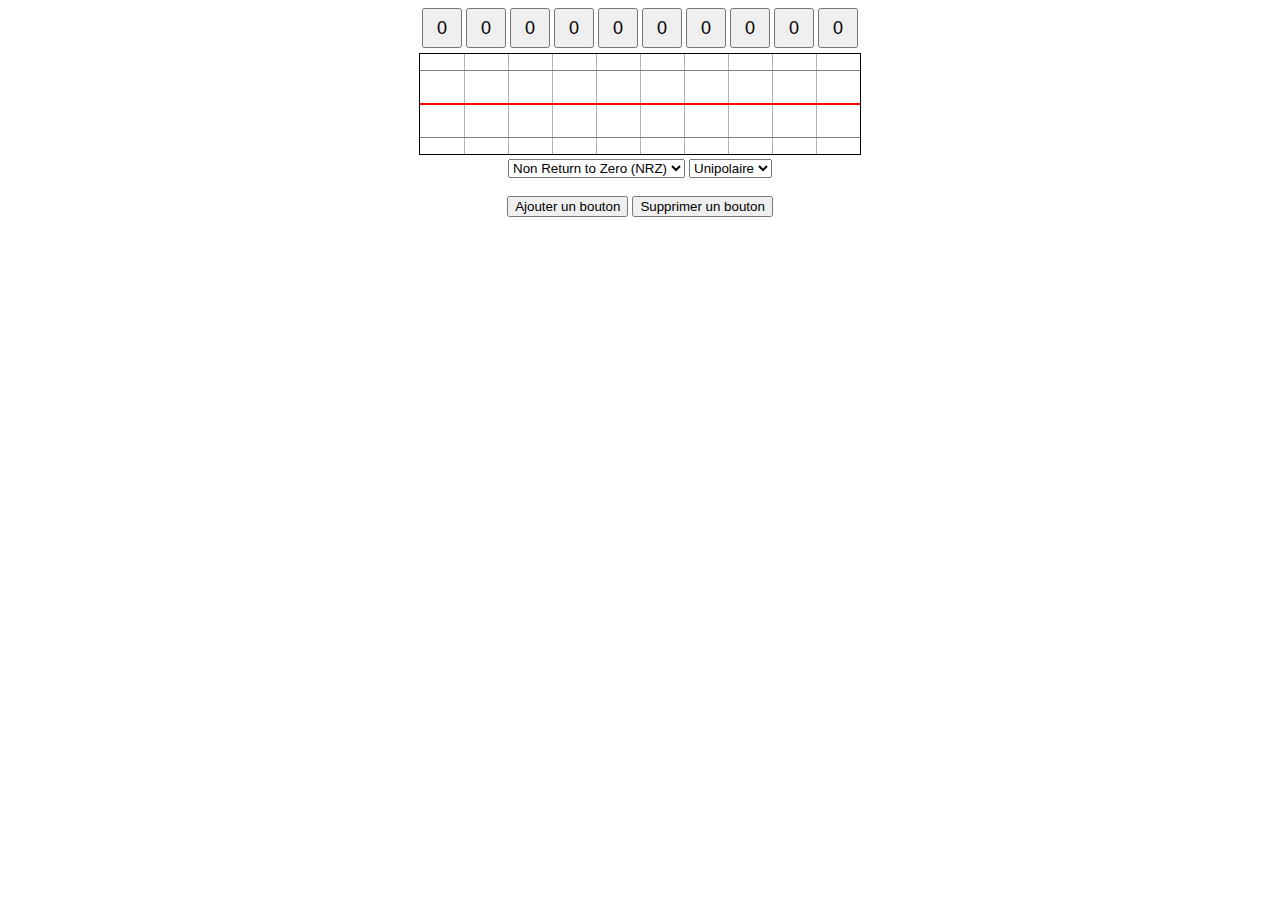
<file: files/codage-ligne.html>
<!DOCTYPE html>
<html>
    <head>
        <meta charset="UTF-8" />
    </head>
    <body>
        <style>
            #canvas {
                border: 1px solid black;
                margin-top: 5px;
            }
            .buttonBinary {
                height: 40px;
                width: 40px;
                font-size: large;
                margin-left: 2px;
                margin-right: 2px;
                display: inline-block;
            }
            #binaire {
                font-size: 0;
            }
        </style>
        <div style="text-align: center">
            <div id="binaire"></div>

            <canvas id="canvas" width="800px" height="100px"></canvas>
            <br />
            <select id="motif">
                <option value="nrz">Non Return to Zero (NRZ)</option>
                <option value="rz">Return to Zero (RZ)</option>
                <option value="bip">Biphase</option>
            </select>
            <select id="format">
                <option value="unip">Unipolaire</option>
                <option value="bipo">Bipolaire</option>
                <option value="alte">Alterné</option>
            </select>
            <br />
            <br />
            <button id="addButton">Ajouter un bouton</button>
            <button id="suprrButton">Supprimer un bouton</button>
        </div>

        <script type="application/javascript">
            function init() {
                document.getElementById("addButton").addEventListener(
                    "click",
                    function () {
                        addButton();
                    },
                    false
                );
                document.getElementById("suprrButton").addEventListener(
                    "click",
                    function () {
                        suprrButton();
                    },
                    false
                );
                nbButton = document.getElementsByClassName("buttonBinary");
                canvas = document.getElementById("canvas");
                if (canvas.getContext) {
                    inCanvas = canvas.getContext("2d");
                    traceCanvas();
                }
                for (let i = 0; i < 10; i++) {
                    addButton();
                }
            }

            function traceCanvas() {
                document.getElementById("canvas").style.width = nbButton.length * 44 + "px";
                document.getElementById("canvas").style.height = canvas.height + "px";
                Yzero = canvas.height / 2;
                Xzero = canvas.width / 2;
                inCanvas.clearRect(0, 0, canvas.width, canvas.height);
                grille();
                trace();
            }
            function trace() {
                let motif = document.getElementById("motif").selectedOptions[0].value;
                let format = document.getElementById("format").selectedOptions[0].value;
                inCanvas.strokeStyle = "red";
                inCanvas.lineWidth = 2;
                inCanvas.beginPath();
                inCanvas.moveTo(-1, Yzero);
                var compteur = 0;
                var compteurUn = 0;
                if (motif === "nrz") {
                    if (format === "unip") {
                        for (let item of document.getElementsByClassName("buttonBinary")) {
                            compteur++;
                            if (item.innerHTML === "0") {
                                inCanvas.lineTo(Xcase * (compteur - 1), Yzero);
                                inCanvas.lineTo(Xcase * compteur, Yzero);
                            } else {
                                inCanvas.lineTo(Xcase * (compteur - 1), Yzero - 2 * Ycase);
                                inCanvas.lineTo(Xcase * compteur, Yzero - 2 * Ycase);
                            }
                        }
                    } else if (format === "bipo") {
                        for (let item of document.getElementsByClassName("buttonBinary")) {
                            compteur++;
                            if (item.innerHTML === "0") {
                                inCanvas.lineTo(Xcase * (compteur - 1), Yzero + 2 * Ycase);
                                inCanvas.lineTo(Xcase * compteur, Yzero + 2 * Ycase);
                            } else {
                                inCanvas.lineTo(Xcase * (compteur - 1), Yzero - 2 * Ycase);
                                inCanvas.lineTo(Xcase * compteur, Yzero - 2 * Ycase);
                            }
                        }
                    } else if (format === "alte") {
                        for (let item of document.getElementsByClassName("buttonBinary")) {
                            compteur++;
                            if (item.innerHTML === "0") {
                                inCanvas.lineTo(Xcase * (compteur - 1), Yzero);
                                inCanvas.lineTo(Xcase * compteur, Yzero);
                            } else {
                                compteurUn++;
                                if (compteurUn % 2 == 0) {
                                    inCanvas.lineTo(Xcase * (compteur - 1), Yzero + 2 * Ycase);
                                    inCanvas.lineTo(Xcase * compteur, Yzero + 2 * Ycase);
                                } else {
                                    inCanvas.lineTo(Xcase * (compteur - 1), Yzero - 2 * Ycase);
                                    inCanvas.lineTo(Xcase * compteur, Yzero - 2 * Ycase);
                                }
                            }
                        }
                    }
                } else if (motif === "rz") {
                    if (format === "unip") {
                        for (let item of document.getElementsByClassName("buttonBinary")) {
                            compteur++;
                            if (item.innerHTML === "0") {
                                inCanvas.lineTo(Xcase * (compteur - 1), Yzero);
                                inCanvas.lineTo(Xcase * compteur, Yzero);
                            } else {
                                inCanvas.lineTo(Xcase * (compteur - 1), Yzero - 2 * Ycase);
                                inCanvas.lineTo(Xcase * (compteur - 1) + Xcase / 2, Yzero - 2 * Ycase);
                                inCanvas.lineTo(Xcase * (compteur - 1) + Xcase / 2, Yzero);
                                inCanvas.lineTo(Xcase * compteur, Yzero);
                            }
                        }
                    } else if (format === "bipo") {
                        for (let item of document.getElementsByClassName("buttonBinary")) {
                            compteur++;
                            if (item.innerHTML === "0") {
                                inCanvas.lineTo(Xcase * (compteur - 1), Yzero + 2 * Ycase);
                                inCanvas.lineTo(Xcase * (compteur - 1) + Xcase / 2, Yzero + 2 * Ycase);
                                inCanvas.lineTo(Xcase * (compteur - 1) + Xcase / 2, Yzero);
                                inCanvas.lineTo(Xcase * compteur, Yzero);
                            } else {
                                inCanvas.lineTo(Xcase * (compteur - 1), Yzero - 2 * Ycase);
                                inCanvas.lineTo(Xcase * (compteur - 1) + Xcase / 2, Yzero - 2 * Ycase);
                                inCanvas.lineTo(Xcase * (compteur - 1) + Xcase / 2, Yzero);
                                inCanvas.lineTo(Xcase * compteur, Yzero);
                            }
                        }
                    } else if (format === "alte") {
                        for (let item of document.getElementsByClassName("buttonBinary")) {
                            compteur++;
                            if (item.innerHTML === "0") {
                                inCanvas.lineTo(Xcase * (compteur - 1), Yzero);
                                inCanvas.lineTo(Xcase * compteur, Yzero);
                            } else {
                                compteurUn++;
                                if (compteurUn % 2 == 0) {
                                    inCanvas.lineTo(Xcase * (compteur - 1), Yzero + 2 * Ycase);
                                    inCanvas.lineTo(Xcase * (compteur - 1) + Xcase / 2, Yzero + 2 * Ycase);
                                    inCanvas.lineTo(Xcase * (compteur - 1) + Xcase / 2, Yzero);
                                    inCanvas.lineTo(Xcase * compteur, Yzero);
                                } else {
                                    inCanvas.lineTo(Xcase * (compteur - 1), Yzero - 2 * Ycase);
                                    inCanvas.lineTo(Xcase * (compteur - 1) + Xcase / 2, Yzero - 2 * Ycase);
                                    inCanvas.lineTo(Xcase * (compteur - 1) + Xcase / 2, Yzero);
                                    inCanvas.lineTo(Xcase * compteur, Yzero);
                                }
                            }
                        }
                    }
                } else if (motif === "bip") {
                    if (format === "unip") {
                        for (let item of document.getElementsByClassName("buttonBinary")) {
                            compteur++;
                            if (item.innerHTML === "0") {
                                inCanvas.lineTo(Xcase * (compteur - 1), Yzero);
                                inCanvas.lineTo(Xcase * compteur, Yzero);
                            } else {
                                inCanvas.lineTo(Xcase * (compteur - 1), Yzero - 2 * Ycase);
                                inCanvas.lineTo(Xcase * (compteur - 1) + Xcase / 2, Yzero - 2 * Ycase);
                                inCanvas.lineTo(Xcase * (compteur - 1) + Xcase / 2, Yzero + 2 * Ycase);
                                inCanvas.lineTo(Xcase * compteur, Yzero + 2 * Ycase);
                                inCanvas.lineTo(Xcase * compteur, Yzero);
                            }
                        }
                    } else if (format === "bipo") {
                        for (let item of document.getElementsByClassName("buttonBinary")) {
                            compteur++;
                            if (item.innerHTML === "0") {
                                inCanvas.lineTo(Xcase * (compteur - 1), Yzero + 2 * Ycase);
                                inCanvas.lineTo(Xcase * (compteur - 1) + Xcase / 2, Yzero + 2 * Ycase);
                                inCanvas.lineTo(Xcase * (compteur - 1) + Xcase / 2, Yzero - 2 * Ycase);
                                inCanvas.lineTo(Xcase * compteur, Yzero - 2 * Ycase);
                            } else {
                                inCanvas.lineTo(Xcase * (compteur - 1), Yzero - 2 * Ycase);
                                inCanvas.lineTo(Xcase * (compteur - 1) + Xcase / 2, Yzero - 2 * Ycase);
                                inCanvas.lineTo(Xcase * (compteur - 1) + Xcase / 2, Yzero + 2 * Ycase);
                                inCanvas.lineTo(Xcase * compteur, Yzero + 2 * Ycase);
                            }
                        }
                    } else if (format === "alte") {
                        for (let item of document.getElementsByClassName("buttonBinary")) {
                            compteur++;
                            if (item.innerHTML === "0") {
                                inCanvas.lineTo(Xcase * (compteur - 1), Yzero);
                                inCanvas.lineTo(Xcase * compteur, Yzero);
                            } else {
                                compteurUn++;
                                if (compteurUn % 2 == 0) {
                                    inCanvas.lineTo(Xcase * (compteur - 1), Yzero + 2 * Ycase);
                                    inCanvas.lineTo(Xcase * (compteur - 1) + Xcase / 2, Yzero + 2 * Ycase);
                                    inCanvas.lineTo(Xcase * (compteur - 1) + Xcase / 2, Yzero - 2 * Ycase);
                                    inCanvas.lineTo(Xcase * compteur, Yzero - 2 * Ycase);
                                } else {
                                    inCanvas.lineTo(Xcase * (compteur - 1), Yzero - 2 * Ycase);
                                    inCanvas.lineTo(Xcase * (compteur - 1) + Xcase / 2, Yzero - 2 * Ycase);
                                    inCanvas.lineTo(Xcase * (compteur - 1) + Xcase / 2, Yzero + 2 * Ycase);
                                    inCanvas.lineTo(Xcase * compteur, Yzero + 2 * Ycase);
                                }
                            }
                        }
                    }
                }
                inCanvas.stroke();
            }
            function grille() {
                inCanvas.fillStyle = "grey";
                Ycase = canvas.height / 6;
                Xcase = canvas.width / nbButton.length;
                var compteur = 0;
                for (var i = 0; i < canvas.height; i += Ycase) {
                    compteur++;
                    if (i == Ycase || i == 3 * Ycase || i == 5 * Ycase) {
                        inCanvas.fillRect(0, Math.floor(i), canvas.width, 1);
                    }
                }
                for (var f = 0; f < canvas.width - Xcase / 2; f += Xcase) {
                    if (f != 0) {
                        inCanvas.fillRect(Math.floor(f), 0, 1, canvas.height);
                    }
                }
            }

            function addButton() {
                let button = document.createElement("button");
                button.className = "buttonBinary";
                button.id = "button-" + (nbButton.length + 1);
                button.innerHTML = "0";
                document.getElementById("binaire").append(button);
                button.addEventListener(
                    "click",
                    function () {
                        let numero = parseInt(this.id.split("-")[1], 10);
                        changeValue(numero);
                        traceCanvas();
                    },
                    false
                );
                traceCanvas();
            }

            function suprrButton() {
                if (nbButton.length >= 11) {
                    document.getElementById("button-" + nbButton.length).remove();
                }
                traceCanvas();
            }

            function changeValue(valeur) {
                let buttonActual = document.getElementById("button-" + valeur);
                if (buttonActual.innerHTML == "0") {
                    buttonActual.innerHTML = "1";
                } else {
                    buttonActual.innerHTML = "0";
                }
            }

            document.getElementById("motif").addEventListener("input", traceCanvas, false);
            document.getElementById("format").addEventListener("input", traceCanvas, false);
            init();
        </script>
    </body>
</html>
</file>
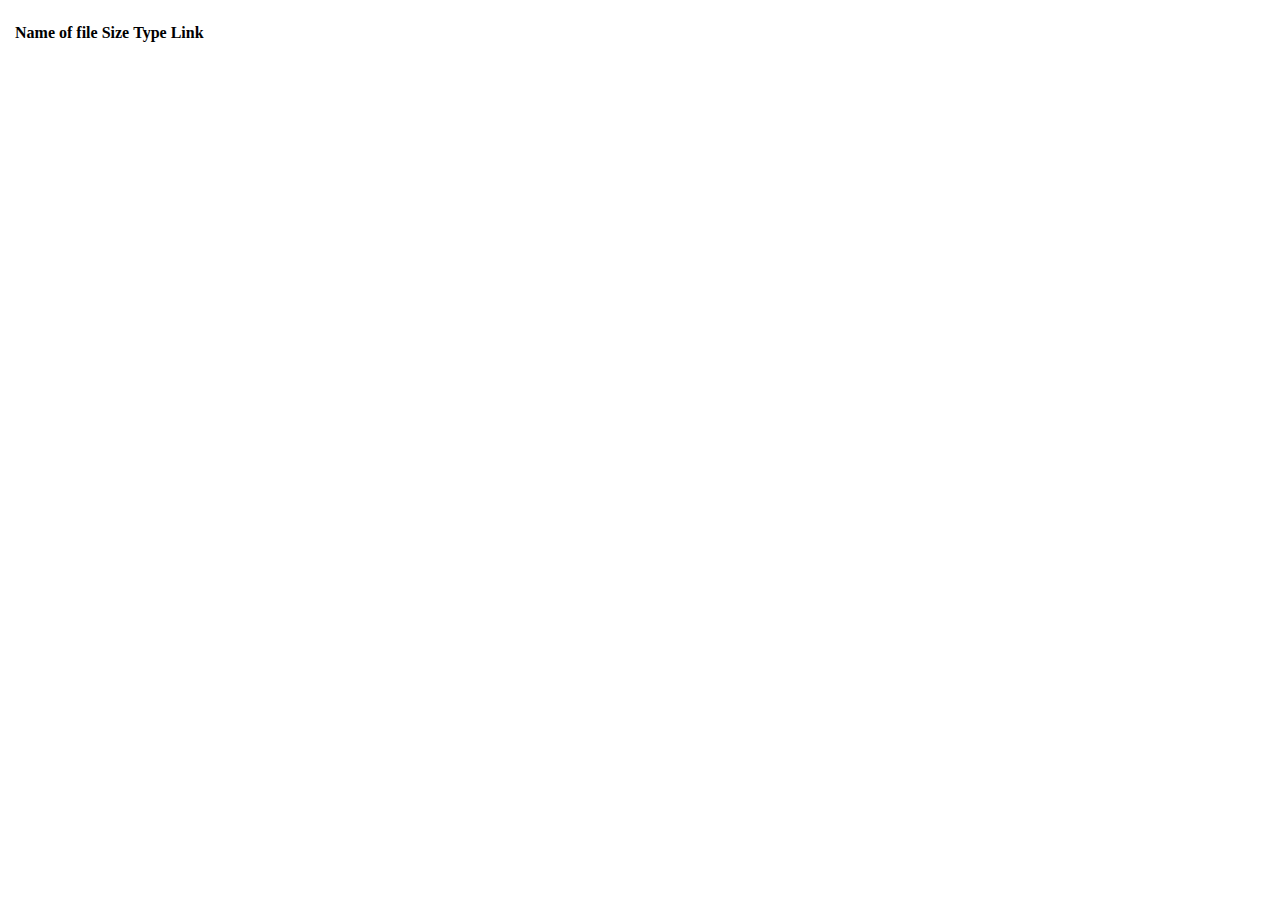
<file: files/raws.html>
<!DOCTYPE html>
<html lang="fr-FR">

<head>
    <meta charset="UTF-8" />
    <meta name="viewport" content="width=device-width, initial-scale=1.0" />
    <title>tests by n4n5</title>
    <script src="https://its-just-nans.github.io/cdn/useful.js"></script>
</head>

<body>
    <style>
        @import url("https://its-just-nans.github.io/cdn/githubExplorer.css");
    </style>
    <div class="explorerContainer">
        <h1 id="dataTableTitle"></h1>
        <table>
            <thead>
                <tr>
                    <th></th>
                    <th>Name of file</th>
                    <th>Size</th>
                    <th>Type</th>
                    <th>Link</th>
                </tr>
            </thead>
            <tbody id="dataTable"></tbody>
        </table>
    </div>

    <script>
        var githubName = "its-just-nans";
        var repoName = "rt";
        var startPath = `https://n4n5.dev/rt/api/?url=http://n4n5.free.fr/rt/api/`;
    </script>
    <script src="https://its-just-nans.github.io/cdn/githubExplorer.js"></script>
</body>

</html>
</file>
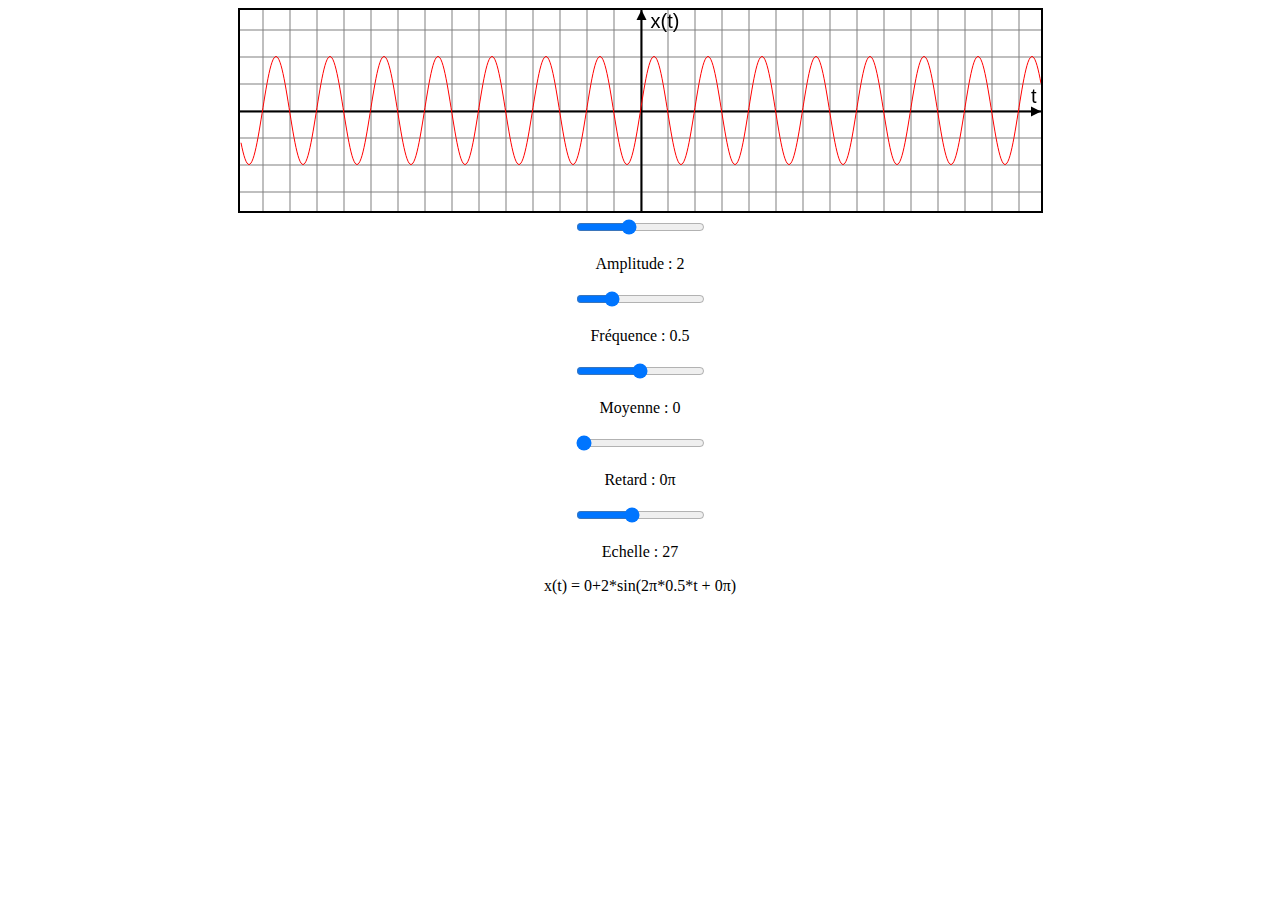
<file: files/sinus.html>
<!DOCTYPE html>
<html>
    <head>
        <meta charset="UTF-8" />
    </head>
    <body>
        <style>
            #canvas {
                border: 2px solid black;
            }
        </style>
        <div style="text-align: center">
            <canvas id="canvas" width="801" height="201"></canvas>
            <br />
            <input type="range" id="ampli" min="0" max="5" value="2" step="0.1" />
            <p id="textAmpli">Amplitude : 2</p>
            <input type="range" id="freq" min="0" max="2" value="0.5" step="0.01" />
            <p id="textFreq">Fréquence : 0.5</p>
            <input type="range" id="moy" min="-5" max="5" value="0" step="0.1" />
            <p id="textMoy">Moyenne : 0</p>
            <input type="range" id="ret" min="0" max="2" value="0" step="0.1" />
            <p id="textRet">Retard : 0π</p>
            <input type="range" id="ech" min="10" max="50" value="27" step="1" />
            <p id="textEch">Echelle : 27</p>
            <p id="formule"></p>
        </div>

        <script type="application/javascript">
            //Copyright n4n5
            function init() {
                let canvas = document.getElementById("canvas");
                if (canvas.getContext) {
                    ampli = document.getElementById("ampli").value;
                    freq = document.getElementById("freq").value;
                    moy = document.getElementById("moy").value;
                    ret = document.getElementById("ret").value;
                    Tcase = parseInt(document.getElementById("ech").value, 10);
                    Xzero = canvas.width / 2;
                    Yzero = canvas.height / 2;
                    if (Math.floor(canvas.height / Tcase) % 2 == 0) {
                        Ycase = (canvas.height - Math.floor(canvas.height / Tcase) * Tcase) / 2;
                    } else {
                        Ycase = (canvas.height - (Math.floor(canvas.height / Tcase) - 1) * Tcase) / 2;
                    }

                    if (Math.floor(canvas.width / Tcase) % 2 == 0) {
                        Xcase = (canvas.width - Math.floor(canvas.width / Tcase) * Tcase) / 2;
                    } else {
                        Xcase = (canvas.width - (Math.floor(canvas.width / Tcase) - 1) * Tcase) / 2;
                    }
                    TraceCanvas();
                }
            }

            function TraceCanvas() {
                let canvas = document.getElementById("canvas");
                let inCanvas = canvas.getContext("2d");
                inCanvas.clearRect(0, 0, canvas.width, canvas.height);
                grille(canvas, inCanvas);
                trace(canvas, inCanvas);
                formule();
            }

            function grille(canvas, inCanvas) {
                inCanvas.fillStyle = "grey";
                for (var i = 0 + Ycase; i < canvas.height; i += Tcase) {
                    inCanvas.fillRect(0, i, canvas.width, 1);
                }
                for (var i = 0 + Xcase; i < canvas.width; i += Tcase) {
                    inCanvas.fillRect(i, 0, 1, canvas.height);
                }
                inCanvas.fillStyle = "black";
                inCanvas.fillRect(Xzero, 0, 2, canvas.height);
                inCanvas.fillRect(0, Yzero, canvas.width, 2);
                inCanvas.font = "15pt Arial";
                inCanvas.fillText("x(t)", Xzero + 10, 18);
                inCanvas.fillText("t", canvas.width - 10, Yzero - 8);

                //fleches
                inCanvas.fillStyle = "black";
                inCanvas.beginPath();
                inCanvas.moveTo(Xzero + 1, 0);
                inCanvas.lineTo(Xzero + 5 + 1, 10);
                inCanvas.lineTo(Xzero - 5 + 1, 10);
                inCanvas.lineTo(Xzero + 1, 0);
                inCanvas.fill();

                inCanvas.fillStyle = "black";
                inCanvas.beginPath();
                inCanvas.moveTo(canvas.width, Yzero + 1);
                inCanvas.lineTo(canvas.width - 10, Yzero - 5 + 1);
                inCanvas.lineTo(canvas.width - 10, Yzero + 5 + 1);
                inCanvas.lineTo(canvas.width, Yzero + 1);
                inCanvas.fill();
            }

            function trace(canvas, inCanvas) {
                inCanvas.moveTo(0, 100);
                inCanvas.strokeStyle = "red";
                inCanvas.beginPath();
                for (var i = 0; i < canvas.width; i++) {
                    inCanvas.lineTo(i + 1, Yzero - Math.sin(2 * Math.PI * ((i + 1 - Xzero) / ((Tcase / 2) * 10)) * (freq * 5) + ret * Math.PI) * (ampli * Tcase) - moy * Tcase);
                }
                inCanvas.stroke();
            }

            function formule() {
                document.getElementById("formule").innerHTML = "x(t) = " + moy + "+" + ampli + "*sin(2π*" + freq + "*t + " + ret + "π)";
            }

            document.getElementById("ampli").addEventListener(
                "input",
                function () {
                    ampli = document.getElementById("ampli").value;
                    document.getElementById("textAmpli").innerHTML = "Amplitude : " + ampli;
                    TraceCanvas();
                },
                false
            );

            document.getElementById("freq").addEventListener(
                "input",
                function () {
                    freq = document.getElementById("freq").value;
                    document.getElementById("textFreq").innerHTML = "Fréquence : " + freq;
                    TraceCanvas();
                },
                false
            );

            document.getElementById("moy").addEventListener(
                "input",
                function () {
                    moy = document.getElementById("moy").value;
                    document.getElementById("textMoy").innerHTML = "Moyenne : " + moy;
                    TraceCanvas();
                },
                false
            );

            document.getElementById("ret").addEventListener(
                "input",
                function () {
                    ret = document.getElementById("ret").value;
                    document.getElementById("textRet").innerHTML = "Retard : " + ret + "π";
                    TraceCanvas();
                },
                false
            );

            document.getElementById("ech").addEventListener(
                "input",
                function () {
                    let canvas = document.getElementById("canvas");
                    Tcase = parseInt(document.getElementById("ech").value, 10);
                    if (Math.floor(canvas.height / Tcase) % 2 == 0) {
                        Ycase = (canvas.height - Math.floor(canvas.height / Tcase) * Tcase) / 2;
                    } else {
                        Ycase = (canvas.height - (Math.floor(canvas.height / Tcase) - 1) * Tcase) / 2;
                    }
                    if (Math.floor(canvas.width / Tcase) % 2 == 0) {
                        Xcase = (canvas.width - Math.floor(canvas.width / Tcase) * Tcase) / 2;
                    } else {
                        Xcase = (canvas.width - (Math.floor(canvas.width / Tcase) - 1) * Tcase) / 2;
                    }
                    //Xzero = Math.round(canvas.width/Tcase/2)*Tcase;
                    //Yzero = Math.round(canvas.height/Tcase/2)*Tcase;
                    document.getElementById("textEch").innerHTML = "Echelle : " + Tcase;
                    TraceCanvas();
                },
                false
            );

            init();
            //Copyright n4n5
        </script>
    </body>
</html>
</file>
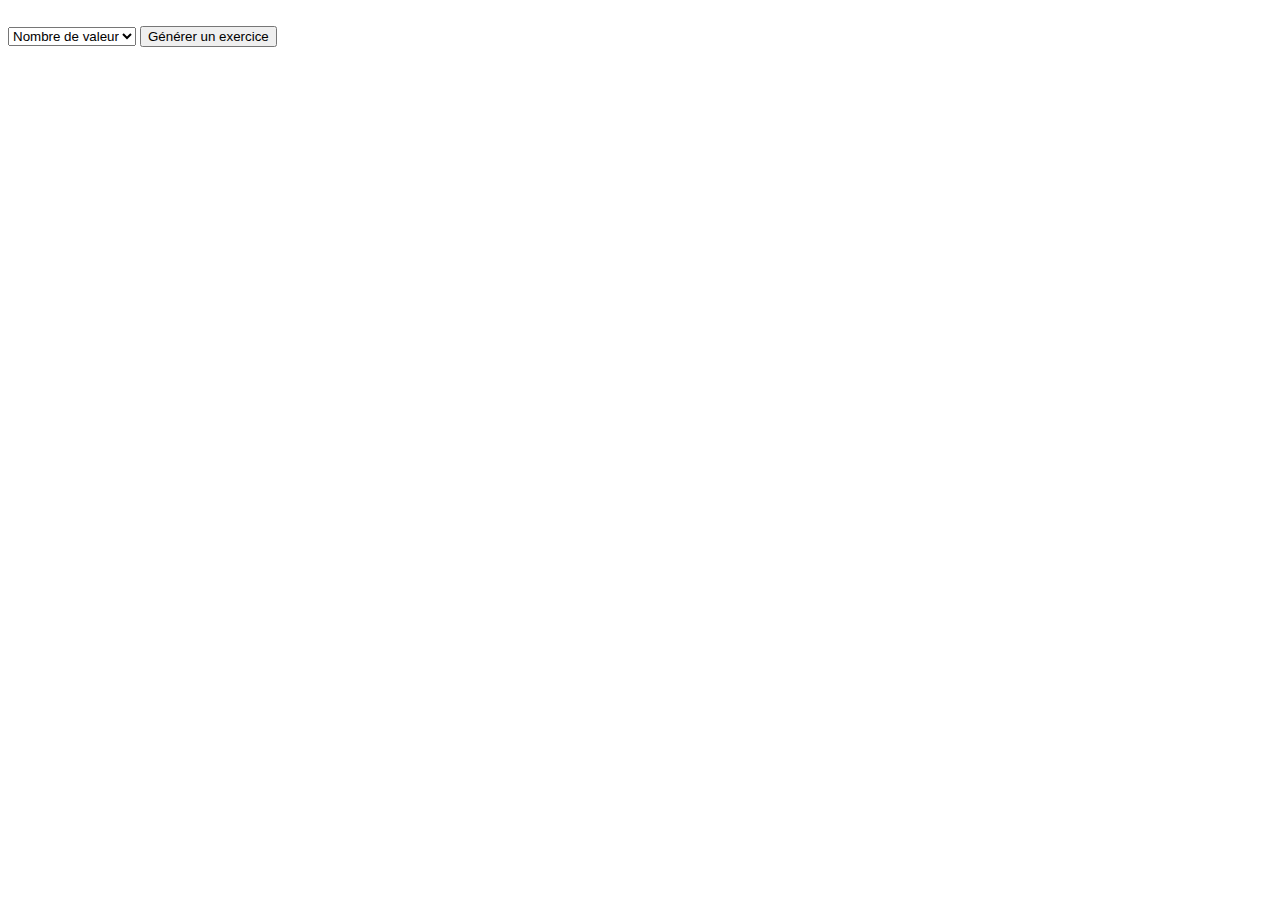
<file: files/train.html>
<!DOCTYPE html>
<html>
    <head>
        <meta charset="UTF-8" />
    </head>
    <body>
        <style>
            canvas {
                border: 1px solid black;
                margin-top: 5px;
            }
            .buttonBinary {
                height: 40px;
                width: 40px;
                font-size: large;
                margin-left: 2px;
                margin-right: 2px;
                display: inline-block;
            }
            .binary {
                color: black;
                text-align: center;
                align-items: flex-start;
                background-color: #efefef;
                box-sizing: border-box;
                margin: 0em;
                font: 400 13.3333px Arial;
                padding: 9px 6px 1px 6px;
                border: 0.5px solid #767676;
                height: 40px;
                width: 40px;
                font-size: large;
                margin-left: 2px;
                margin-right: 2px;
                display: inline-block;
                border-radius: 1px;
            }
            #binaire {
                font-size: 0;
            }
            #instruc {
                display: block;
            }
        </style>
        <div id="binaire" style="text-align: center"></div>

        <canvas id="canvas" width="800px" height="100px"></canvas>
        <br />
        <p id="instruc">Tracez un signal</p>
        <div id="solution">
            <p id="textSolution"></p>
            <p>
                <canvas id="verifCanvas" width="800px" height="100px"></canvas>
            </p>
        </div>

        <div id="buttonGen">
            <select id="valeur">
                <option value="none">Nombre de valeur</option>
                <option value="5">5</option>
                <option value="6">6</option>
                <option value="7">7</option>
                <option value="8">8</option>
                <option value="9">9</option>
                <option value="10">10</option>
                <option value="11">11</option>
                <option value="12">12</option>
                <option value="13">13</option>
                <option value="14">14</option>
                <option value="15">15</option>
                <option value="16">16</option>
                <option value="17">17</option>
                <option value="18">18</option>
                <option value="19">19</option>
                <option value="20">20</option>
            </select>
            <button id="generateButton">Générer un exercice</button>
        </div>
        <div id="buttonVerif">
            <button id="verifButton">Vérifier</button>
        </div>

        <script type="application/javascript">
            /* this js is ugly*/
            function init() {
                canvas = document.getElementById("canvas");
                verifCanvas = document.getElementById("verifCanvas");
                binaire = document.getElementById("binaire");
                instruc = document.getElementById("instruc");
                canvas.style.display = "none";
                binaire.style.display = "none";
                instruc.style.display = "none";
                document.getElementById("solution").style.display = "none";
                document.getElementById("buttonVerif").style.display = "none";
                if (canvas.getContext) {
                    inCanvas = canvas.getContext("2d");
                    YcanvasBase = canvas.height;
                }
                document.getElementById("generateButton").addEventListener(
                    "click",
                    function () {
                        generate();
                    },
                    false
                );
                document.getElementById("verifButton").addEventListener(
                    "click",
                    function () {
                        verif();
                    },
                    false
                );
            }

            function generate() {
                document.getElementById("solution").style.display = "none";
                if (document.getElementById("valeur").selectedOptions[0].value != "none") {
                    binaire.innerHTML = "";
                    instruc.innerHTML = "Tracez un signal";
                    nombreButton = parseInt(document.getElementById("valeur").selectedOptions[0].value, 10);
                    for (var t = 0; t < nombreButton; t++) {
                        value = Math.floor(Math.random() * Math.floor(2));
                        document.getElementById("binaire").insertAdjacentHTML("beforeend", '<p class="binary" id="button' + t + '">' + value + "</p>");
                    }
                    canvas.style.width = nombreButton * 44 + "px";
                    canvas.width = nombreButton * 44;
                    canvas.style.height = YcanvasBase + "px";
                    canvas.height = YcanvasBase;
                    verifCanvas.style.width = nombreButton * 44 + "px";
                    verifCanvas.width = nombreButton * 44;
                    verifCanvas.style.height = YcanvasBase + "px";
                    verifCanvas.height = YcanvasBase;
                    Yzero = canvas.height / 2;
                    Xzero = canvas.width / 2;
                    inCanvas.clearRect(0, 0, canvas.width, canvas.height);

                    valeurMotif = Math.floor(Math.random() * Math.floor(3));
                    valeurFormat = Math.floor(Math.random() * Math.floor(3));
                    switch (valeurMotif) {
                        case 0:
                            instruc.innerHTML += " Non Return to Zero (NRZ)";
                            motif = "nrz";
                            break;
                        case 1:
                            instruc.innerHTML += " Return to Zero (RZ)";
                            motif = "rz";
                            break;
                        case 2:
                            instruc.innerHTML += " Biphase";
                            motif = "bip";
                            break;
                        default:
                            alert("erreur");
                    }
                    switch (valeurFormat) {
                        case 0:
                            instruc.innerHTML += " Unipolaire";
                            format = "unip";
                            break;
                        case 1:
                            instruc.innerHTML += " Bipolaire";
                            format = "bipo";
                            break;
                        case 2:
                            instruc.innerHTML += " Alterné";
                            format = "alte";
                            break;
                        default:
                            alert("erreur");
                    }
                    canvas.style.display = "block";
                    binaire.style.display = "inline";
                    instruc.style.display = "block";
                    document.getElementById("buttonGen").style.display = "none";
                    document.getElementById("buttonVerif").style.display = "block";
                    grille();
                    inCanvas.beginPath();
                    inCanvas.moveTo(0, Yzero);
                    coord = [];
                    oldX = 0;
                    canvas.addEventListener("mousemove", traceUser, false);
                } else {
                    alert("Veuillez selectionner une valeur");
                }
            }

            function traceUser() {
                if (event.buttons == 1) {
                    if (event.offsetX > oldX) {
                        inCanvas.lineTo(event.offsetX, event.offsetY);
                        //document.getElementById('instruc').innerHTML = event.offsetX+','+ event.offsetY;
                        oldX = event.offsetX;
                        coord.push([event.offsetX, event.offsetY]);
                        inCanvas.stroke();
                    } else {
                        inCanvas.stroke();
                        inCanvas.clearRect(0, 0, verifCanvas.width, verifCanvas.height);
                        grille();
                        while (coord[coord.length - 1][0] > event.offsetX) {
                            coord.pop();
                        }
                        oldX = coord[coord.length - 1][0];
                        inCanvas.beginPath();
                        inCanvas.moveTo(0, Yzero);
                        if (event.offsetX > coord[0][0]) {
                            coord.forEach(function (item, index, array) {
                                inCanvas.lineTo(item[0], item[1]);
                                inCanvas.stroke();
                            });
                        } else {
                            alert("ici");
                            oldX = 0;
                            coord.forEach(function (item, index, array) {
                                coord.pop();
                            });
                            alert(coord);
                        }
                    }
                }
            }

            function verif() {
                canvas.removeEventListener("mousemove", traceUser);
                document.getElementById("buttonVerif").style.display = "none";
                document.getElementById("solution").style.display = "block";
                inCanvas = verifCanvas.getContext("2d");
                inCanvas.clearRect(0, 0, verifCanvas.width, verifCanvas.height);
                mettreTableau();
                grille();
                trace();
                inCanvas = canvas.getContext("2d");
                document.getElementById("buttonGen").style.display = "block";
                document.getElementById("textSolution").innerHTML = verifier + "";
            }

            function mettreTableau() {
                lastTab = [];
                var count = 0;
                var oldCount = 0;
                var oldCount2 = 0;
                var total = 0;
                for (var o = 1; o < nombreButton * 2 + 1; o++) {
                    total = 0;
                    var moyenne = 0;

                    while (coord[count][0] <= (Xcase / 2) * o) {
                        //console.log('coord['+count+'][0]= '+ coord[count][0]);

                        //console.log(count);
                        if (count < coord.length - 1 && count >= oldCount) {
                            //console.log('coord['+count+'][1]= '+ coord[count][1]);
                            total += coord[count][1];
                        } else {
                            break;
                        }
                        count++;
                    }
                    oldCount2 = count;
                    console.log(count, oldCount);
                    count = count - oldCount;
                    console.log(count);
                    moyenne = total / count;
                    oldCount = oldCount2;
                    count = oldCount2;
                    lastTab.push(moyenne);
                }
            }

            function environ(valeur1, valeur2) {
                if (valeur1 == valeur2 || (valeur1 < valeur2 + valeur2 / 4 && valeur1 > valeur2 - valeur2 / 4)) {
                    return true;
                } else {
                    return false;
                }
            }

            function trace() {
                verifier = true;
                Yzero = canvas.height / 2;
                Xzero = canvas.width / 2;
                inCanvas.strokeStyle = "red";
                if (nombreButton <= 10) inCanvas.lineWidth = 3;
                else inCanvas.lineWidth = 2;
                inCanvas.beginPath();
                inCanvas.moveTo(-1, Yzero);
                var compteur = 0;
                var compteurUn = 0;
                if (motif === "nrz") {
                    if (format === "unip") {
                        for (let item of document.getElementsByClassName("binary")) {
                            compteur++;
                            if (item.innerHTML === "0") {
                                inCanvas.lineTo(Xcase * (compteur - 1), Yzero);
                                if (verifier == true) {
                                    if (!environ((lastTab[compteur] + lastTab[compteur + 1]) / 2, Yzero)) {
                                        verifier = false;
                                    }
                                }
                                inCanvas.lineTo(Xcase * compteur, Yzero);
                            } else {
                                inCanvas.lineTo(Xcase * (compteur - 1), Yzero - 2 * Ycase);
                                if (verifier == true) {
                                    if (!environ((lastTab[compteur] + lastTab[compteur + 1]) / 2, Yzero - 2 * Ycase)) {
                                        verifier = false;
                                    }
                                }
                                inCanvas.lineTo(Xcase * compteur, Yzero - 2 * Ycase);
                            }
                        }
                    } else if (format === "bipo") {
                        for (let item of document.getElementsByClassName("binary")) {
                            compteur++;
                            if (item.innerHTML === "0") {
                                inCanvas.lineTo(Xcase * (compteur - 1), Yzero + 2 * Ycase);
                                if (verifier == true) {
                                    if (!environ((lastTab[compteur] + lastTab[compteur + 1]) / 2, Yzero + 2 * Ycase)) {
                                        verifier = false;
                                    }
                                }
                                inCanvas.lineTo(Xcase * compteur, Yzero + 2 * Ycase);
                            } else {
                                inCanvas.lineTo(Xcase * (compteur - 1), Yzero - 2 * Ycase);
                                7;
                                if (verifier == true) {
                                    if (!environ((lastTab[compteur] + lastTab[compteur + 1]) / 2, Yzero - 2 * Ycase)) {
                                        verifier = false;
                                    }
                                }
                                inCanvas.lineTo(Xcase * compteur, Yzero - 2 * Ycase);
                            }
                        }
                    } else if (format === "alte") {
                        for (let item of document.getElementsByClassName("binary")) {
                            compteur++;
                            if (item.innerHTML === "0") {
                                inCanvas.lineTo(Xcase * (compteur - 1), Yzero);
                                if (verifier == true) {
                                    if (!environ((lastTab[compteur] + lastTab[compteur + 1]) / 2, Yzero - 2 * Ycase)) {
                                        verifier = false;
                                    }
                                }
                                inCanvas.lineTo(Xcase * compteur, Yzero);
                            } else {
                                compteurUn++;
                                if (compteurUn % 2 == 0) {
                                    inCanvas.lineTo(Xcase * (compteur - 1), Yzero + 2 * Ycase);
                                    if (verifier == true) {
                                        if (!environ((lastTab[compteur] + lastTab[compteur + 1]) / 2, Yzero + 2 * Ycase)) {
                                            verifier = false;
                                        }
                                    }
                                    inCanvas.lineTo(Xcase * compteur, Yzero + 2 * Ycase);
                                } else {
                                    inCanvas.lineTo(Xcase * (compteur - 1), Yzero - 2 * Ycase);
                                    if (verifier == true) {
                                        if (!environ((lastTab[compteur] + lastTab[compteur + 1]) / 2, Yzero - 2 * Ycase)) {
                                            verifier = false;
                                        }
                                    }
                                    inCanvas.lineTo(Xcase * compteur, Yzero - 2 * Ycase);
                                }
                            }
                        }
                    }
                } else if (motif === "rz") {
                    if (format === "unip") {
                        for (let item of document.getElementsByClassName("binary")) {
                            compteur++;
                            if (item.innerHTML === "0") {
                                inCanvas.lineTo(Xcase * (compteur - 1), Yzero);
                                if (verifier == true) {
                                    if (!environ((lastTab[compteur] + lastTab[compteur + 1]) / 2, Yzero)) {
                                        verifier = false;
                                    }
                                }
                                inCanvas.lineTo(Xcase * compteur, Yzero);
                            } else {
                                inCanvas.lineTo(Xcase * (compteur - 1), Yzero - 2 * Ycase);
                                inCanvas.lineTo(Xcase * (compteur - 1) + Xcase / 2, Yzero - 2 * Ycase);
                                if (verifier == true) {
                                    if (!environ(lastTab[compteur], Yzero - 2 * Ycase)) {
                                        verifier = false;
                                    }
                                }
                                inCanvas.lineTo(Xcase * (compteur - 1) + Xcase / 2, Yzero);
                                if (verifier == true) {
                                    if (!environ(lastTab[compteur + 1], Yzero)) {
                                        verifier = false;
                                    }
                                }
                                inCanvas.lineTo(Xcase * compteur, Yzero);
                            }
                        }
                    } else if (format === "bipo") {
                        for (let item of document.getElementsByClassName("binary")) {
                            compteur++;
                            if (item.innerHTML === "0") {
                                inCanvas.lineTo(Xcase * (compteur - 1), Yzero + 2 * Ycase);
                                inCanvas.lineTo(Xcase * (compteur - 1) + Xcase / 2, Yzero + 2 * Ycase);
                                if (verifier == true) {
                                    if (!environ(lastTab[compteur], Yzero + 2 * Ycase)) {
                                        verifier = false;
                                    }
                                }
                                inCanvas.lineTo(Xcase * (compteur - 1) + Xcase / 2, Yzero);
                                if (verifier == true) {
                                    if (!environ(lastTab[compteur + 1], Yzero)) {
                                        verifier = false;
                                    }
                                }
                                inCanvas.lineTo(Xcase * compteur, Yzero);
                            } else {
                                inCanvas.lineTo(Xcase * (compteur - 1), Yzero - 2 * Ycase);
                                inCanvas.lineTo(Xcase * (compteur - 1) + Xcase / 2, Yzero - 2 * Ycase);
                                if (verifier == true) {
                                    if (!environ(lastTab[compteur], Yzero - 2 * Ycase)) {
                                        verifier = false;
                                    }
                                }
                                inCanvas.lineTo(Xcase * (compteur - 1) + Xcase / 2, Yzero);
                                if (verifier == true) {
                                    if (!environ(lastTab[compteur + 1], Yzero)) {
                                        verifier = false;
                                    }
                                }
                                inCanvas.lineTo(Xcase * compteur, Yzero);
                            }
                        }
                    } else if (format === "alte") {
                        for (let item of document.getElementsByClassName("binary")) {
                            compteur++;
                            if (item.innerHTML === "0") {
                                inCanvas.lineTo(Xcase * (compteur - 1), Yzero);
                                inCanvas.lineTo(Xcase * compteur, Yzero);
                            } else {
                                compteurUn++;
                                if (compteurUn % 2 == 0) {
                                    inCanvas.lineTo(Xcase * (compteur - 1), Yzero + 2 * Ycase);
                                    inCanvas.lineTo(Xcase * (compteur - 1) + Xcase / 2, Yzero + 2 * Ycase);
                                    inCanvas.lineTo(Xcase * (compteur - 1) + Xcase / 2, Yzero);
                                    inCanvas.lineTo(Xcase * compteur, Yzero);
                                } else {
                                    inCanvas.lineTo(Xcase * (compteur - 1), Yzero - 2 * Ycase);
                                    inCanvas.lineTo(Xcase * (compteur - 1) + Xcase / 2, Yzero - 2 * Ycase);
                                    inCanvas.lineTo(Xcase * (compteur - 1) + Xcase / 2, Yzero);
                                    inCanvas.lineTo(Xcase * compteur, Yzero);
                                }
                            }
                        }
                    }
                } else if (motif === "bip") {
                    if (format === "unip") {
                        for (let item of document.getElementsByClassName("binary")) {
                            compteur++;
                            if (item.innerHTML === "0") {
                                inCanvas.lineTo(Xcase * (compteur - 1), Yzero);
                                inCanvas.lineTo(Xcase * compteur, Yzero);
                            } else {
                                inCanvas.lineTo(Xcase * (compteur - 1), Yzero - 2 * Ycase);
                                inCanvas.lineTo(Xcase * (compteur - 1) + Xcase / 2, Yzero - 2 * Ycase);
                                inCanvas.lineTo(Xcase * (compteur - 1) + Xcase / 2, Yzero + 2 * Ycase);
                                inCanvas.lineTo(Xcase * compteur, Yzero + 2 * Ycase);
                                inCanvas.lineTo(Xcase * compteur, Yzero);
                            }
                        }
                    } else if (format === "bipo") {
                        for (let item of document.getElementsByClassName("binary")) {
                            compteur++;
                            if (item.innerHTML === "0") {
                                inCanvas.lineTo(Xcase * (compteur - 1), Yzero + 2 * Ycase);
                                inCanvas.lineTo(Xcase * (compteur - 1) + Xcase / 2, Yzero + 2 * Ycase);
                                inCanvas.lineTo(Xcase * (compteur - 1) + Xcase / 2, Yzero - 2 * Ycase);
                                inCanvas.lineTo(Xcase * compteur, Yzero - 2 * Ycase);
                            } else {
                                inCanvas.lineTo(Xcase * (compteur - 1), Yzero - 2 * Ycase);
                                inCanvas.lineTo(Xcase * (compteur - 1) + Xcase / 2, Yzero - 2 * Ycase);
                                inCanvas.lineTo(Xcase * (compteur - 1) + Xcase / 2, Yzero + 2 * Ycase);
                                inCanvas.lineTo(Xcase * compteur, Yzero + 2 * Ycase);
                            }
                        }
                    } else if (format === "alte") {
                        for (let item of document.getElementsByClassName("binary")) {
                            compteur++;
                            if (item.innerHTML === "0") {
                                inCanvas.lineTo(Xcase * (compteur - 1), Yzero);
                                inCanvas.lineTo(Xcase * compteur, Yzero);
                            } else {
                                compteurUn++;
                                if (compteurUn % 2 == 0) {
                                    inCanvas.lineTo(Xcase * (compteur - 1), Yzero + 2 * Ycase);
                                    inCanvas.lineTo(Xcase * (compteur - 1) + Xcase / 2, Yzero + 2 * Ycase);
                                    inCanvas.lineTo(Xcase * (compteur - 1) + Xcase / 2, Yzero - 2 * Ycase);
                                    inCanvas.lineTo(Xcase * compteur, Yzero - 2 * Ycase);
                                } else {
                                    inCanvas.lineTo(Xcase * (compteur - 1), Yzero - 2 * Ycase);
                                    inCanvas.lineTo(Xcase * (compteur - 1) + Xcase / 2, Yzero - 2 * Ycase);
                                    inCanvas.lineTo(Xcase * (compteur - 1) + Xcase / 2, Yzero + 2 * Ycase);
                                    inCanvas.lineTo(Xcase * compteur, Yzero + 2 * Ycase);
                                }
                            }
                        }
                    }
                }
                inCanvas.stroke();
            }
            function grille() {
                inCanvas.fillStyle = "grey";
                Ycase = canvas.height / 6;
                Xcase = canvas.width / nombreButton;
                var compteur = 0;
                for (var i = 0; i < canvas.height; i += Ycase) {
                    compteur++;
                    if (i == Ycase || i == 3 * Ycase || i == 5 * Ycase) {
                        inCanvas.fillRect(0, Math.floor(i), canvas.width, 2);
                    }
                }
                for (var f = 0; f < canvas.width - Xcase / 2; f += Xcase) {
                    if (f != 0) {
                        inCanvas.fillRect(Math.floor(f), 0, 2, canvas.height);
                    }
                }
            }
            init();
        </script>
    </body>
</html>
</file>
